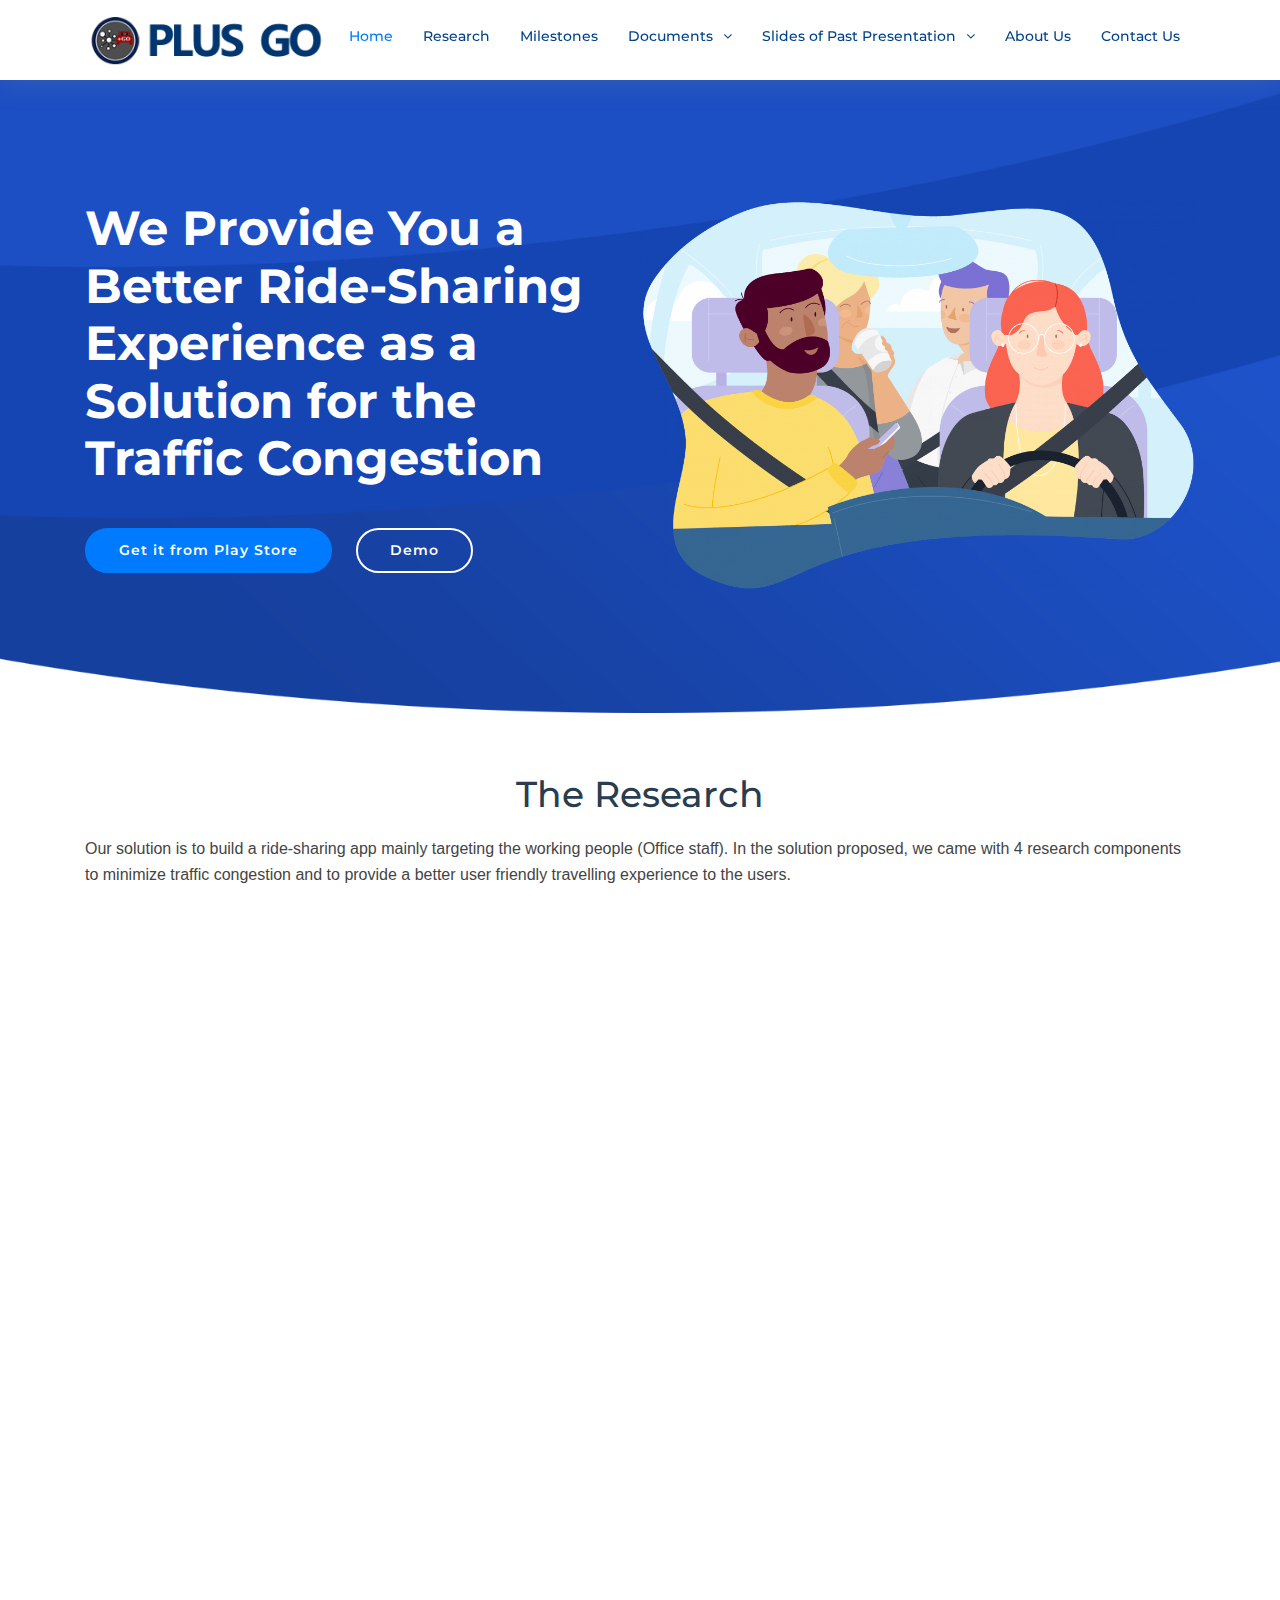
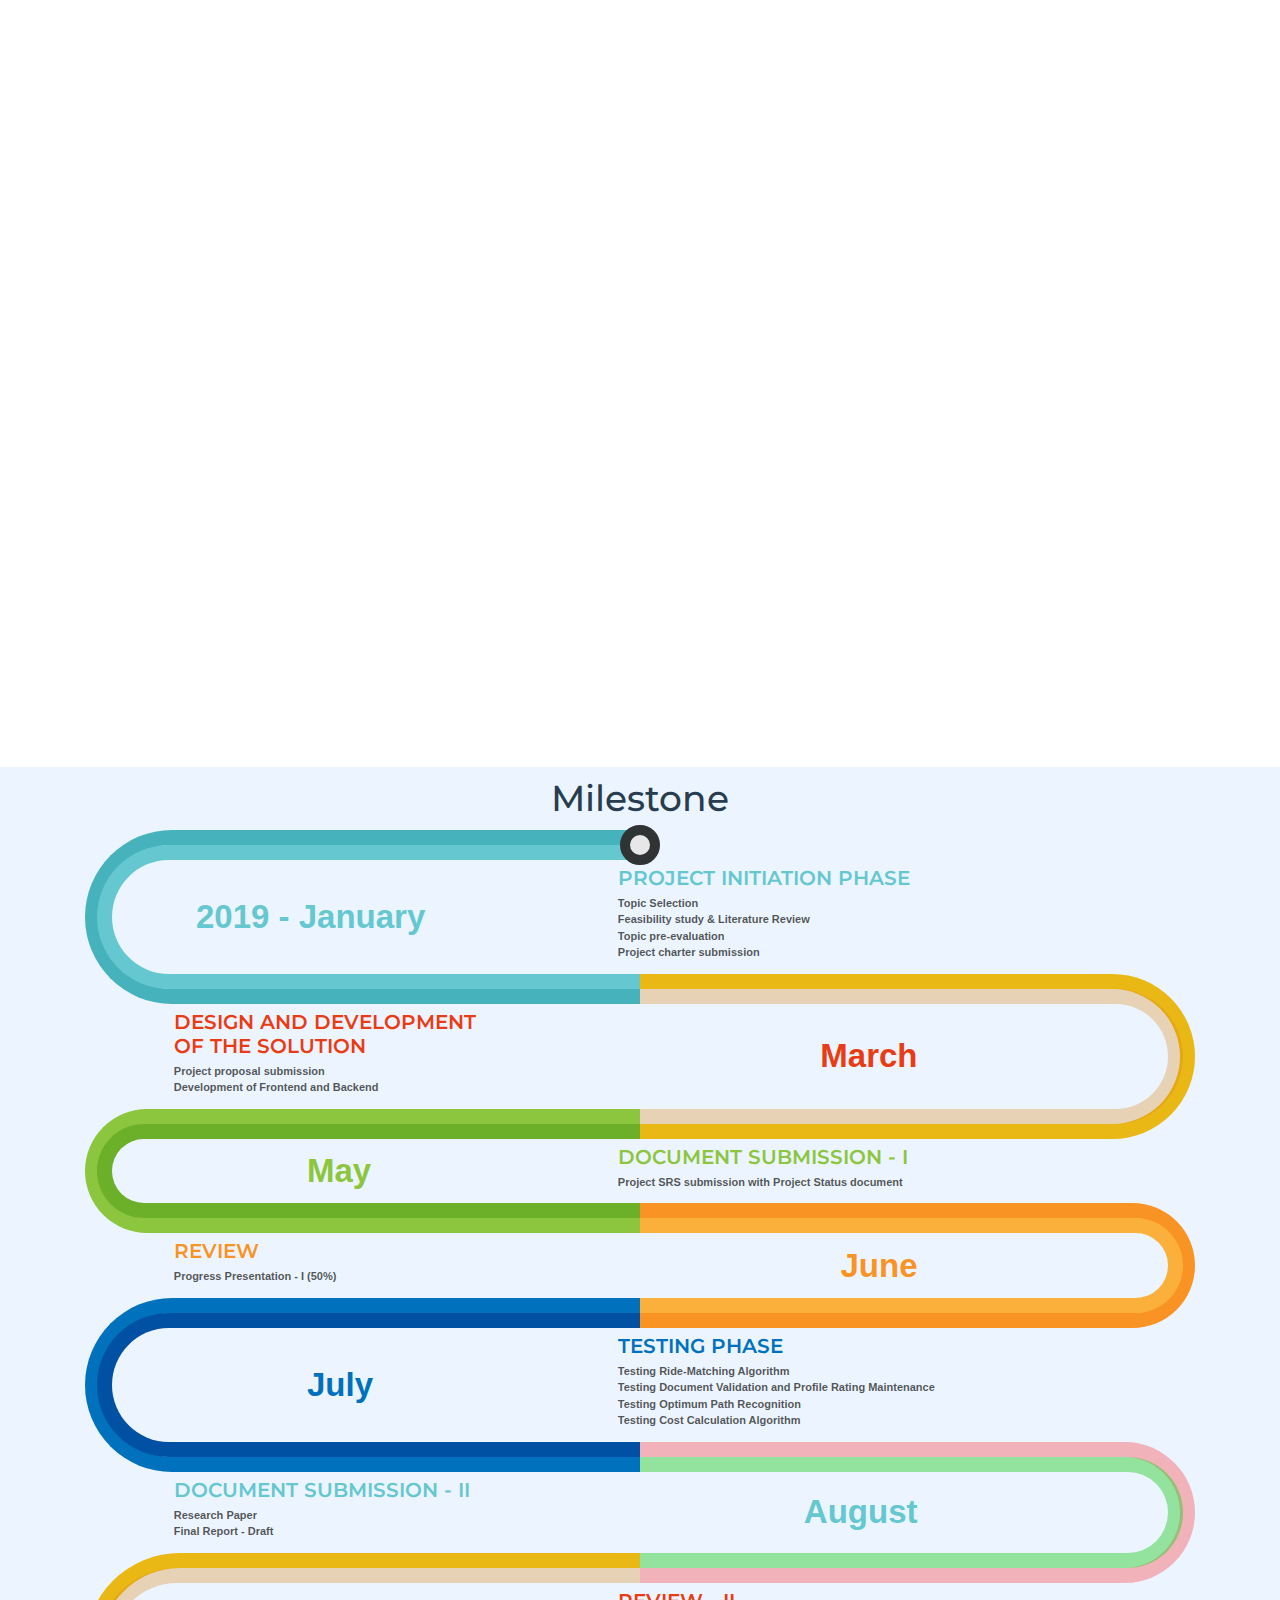
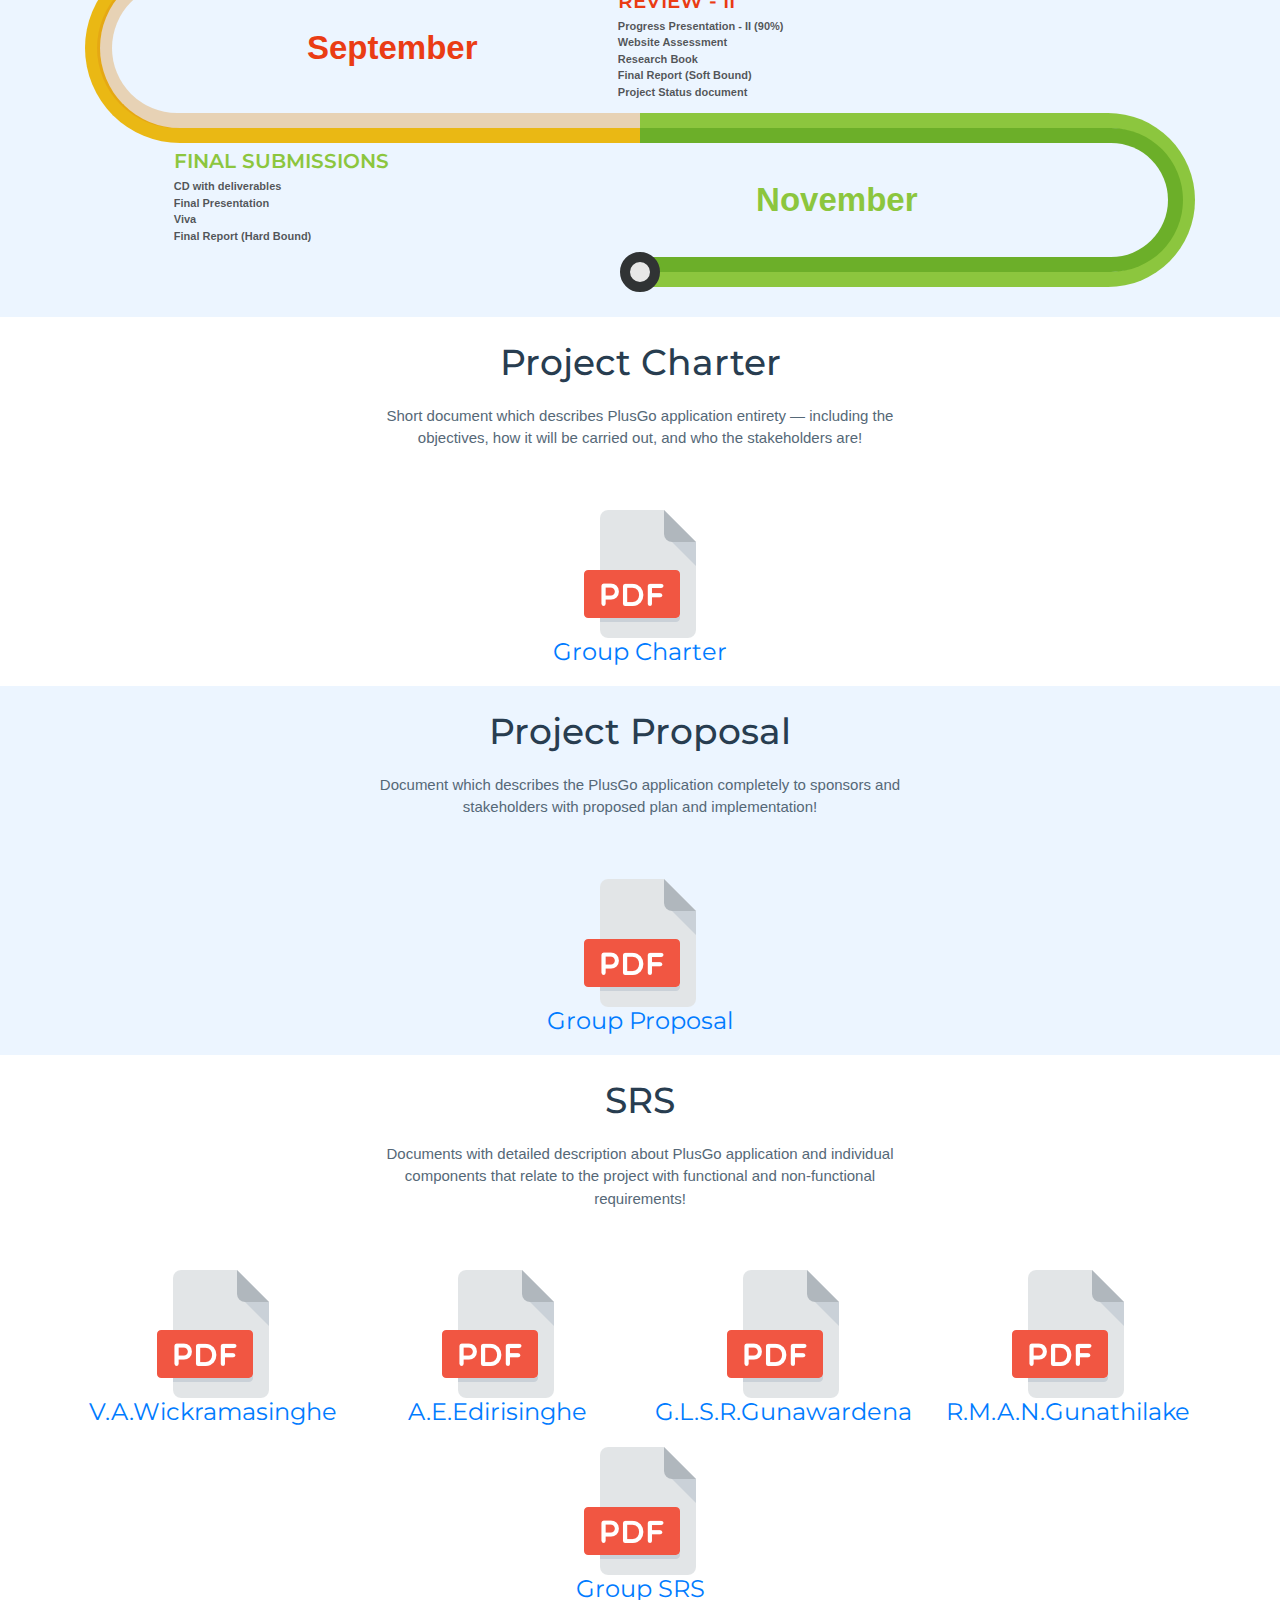
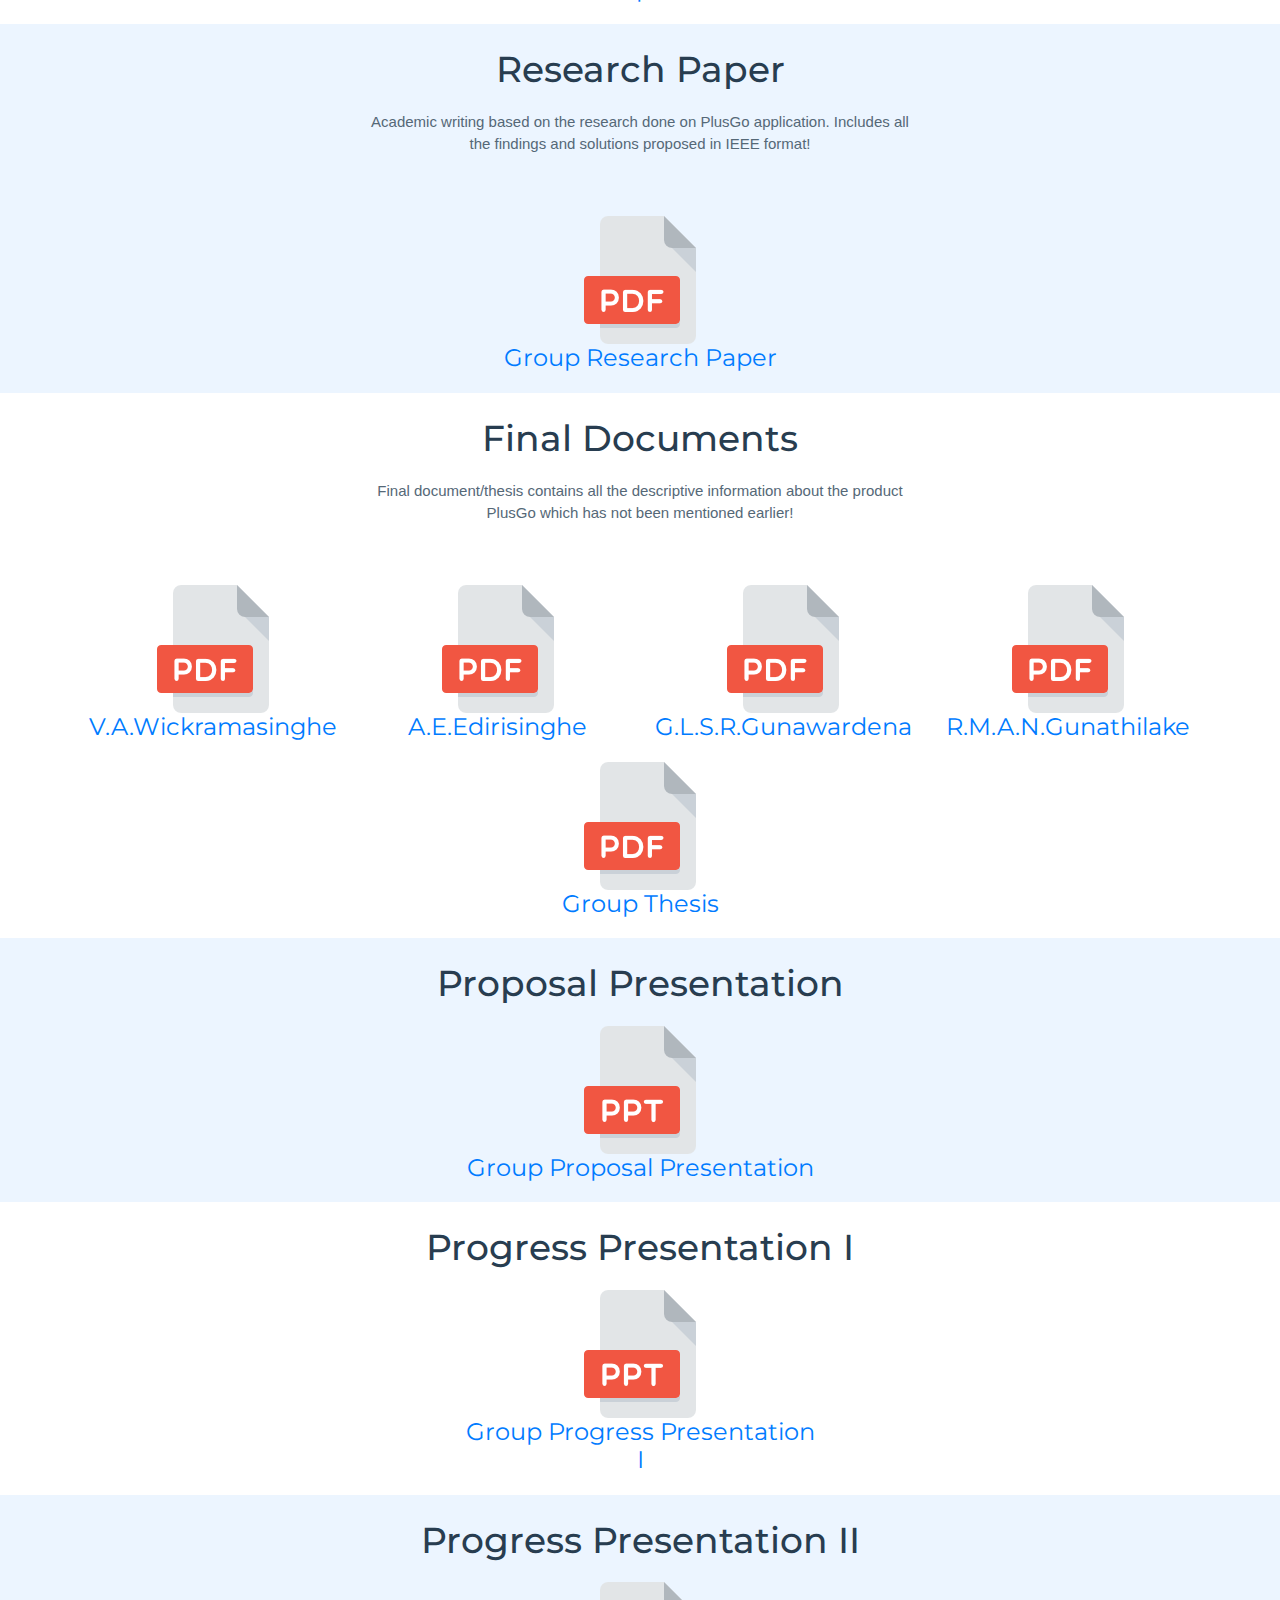
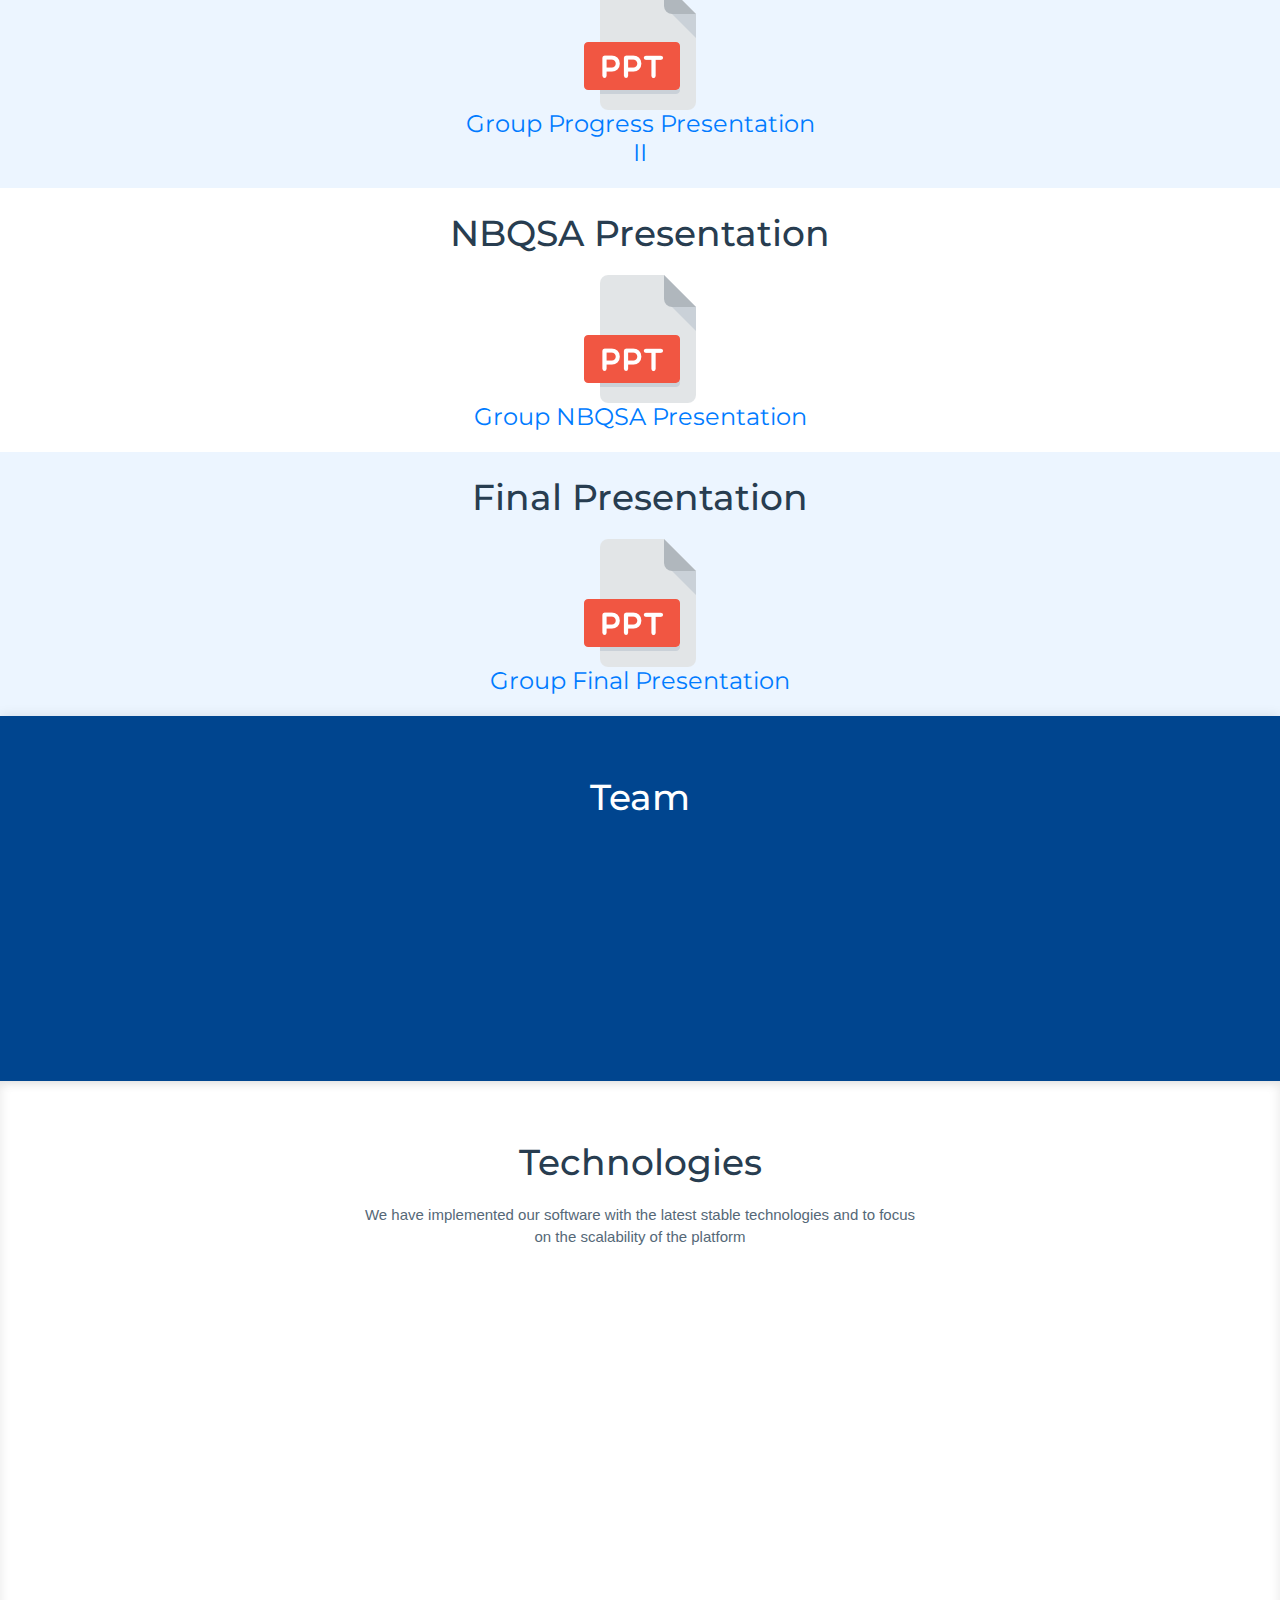
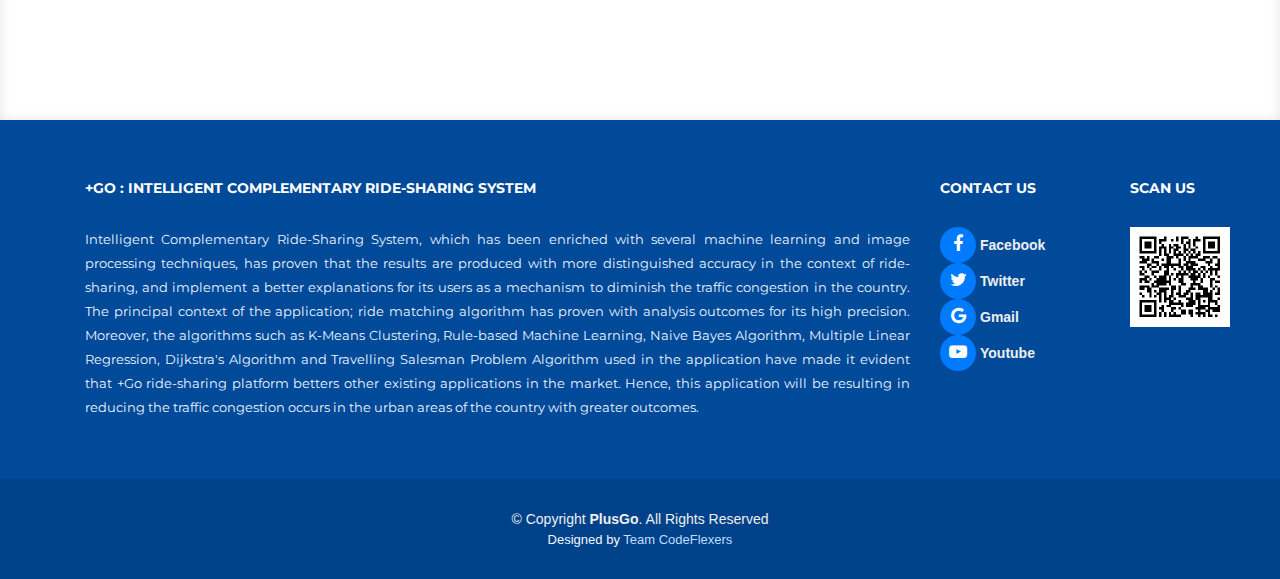
<file: index.html>
<!DOCTYPE html>
<html lang="en">
<head>
    <meta charset="utf-8">
    <title>Plus Go - Intelligent Complementary Ride Sharing System</title>
    <meta content="width=device-width, initial-scale=1.0" name="viewport">
    <meta content="" name="keywords">
    <meta content="" name="description">

    <!-- Favicons -->
    <link href="img/main_logo.png" rel="icon">
    <link href="img/apple-touch-icon.png" rel="apple-touch-icon">

    <!-- Google Fonts -->
    <link href="https://fonts.googleapis.com/css?family=Open+Sans:300,300i,400,400i,700,700i|Montserrat:300,400,500,700" rel="stylesheet">

    <!-- Bootstrap CSS File -->
    <link href="lib/bootstrap/css/bootstrap.min.css" rel="stylesheet">

    <!-- Libraries CSS Files -->
    <link href="lib/font-awesome/css/font-awesome.min.css" rel="stylesheet">
    <link href="lib/animate/animate.min.css" rel="stylesheet">
    <link href="lib/ionicons/css/ionicons.min.css" rel="stylesheet">
    <link href="lib/owlcarousel/assets/owl.carousel.min.css" rel="stylesheet">
    <link href="lib/lightbox/css/lightbox.min.css" rel="stylesheet">

    <!-- Main Stylesheet File -->
    <link href="css/style.css" rel="stylesheet">

    <!-- Timline(Milestone) Stylesheet File -->
    <link href="css/timeline.css" rel="stylesheet">

</head>

<body>

<!--==========================
Header
============================-->
<header id="header" class="fixed-top">
    <div class="container">


      <div class="logo float-left">
        <!-- Uncomment below if you prefer to use an image logo -->
        <!-- <h1 class="text-light"><a href="#header"><span>NewBiz</span></a></h1> -->
        <a href="index.html" class="scrollto"><img src="img/logo-plus-go.png" alt="" class="img-fluid"></a>
      </div>

      <nav class="main-nav float-right d-none d-lg-block">
        <ul>
          <li class="active"><a href="#intro">Home</a></li>
          <li><a href="#theResearch">Research</a></li>
          <li><a href="#milestone">Milestones</a></li>
          <li class="drop-down"><a href="">Documents</a>

              <ul>
                  <li><a href="#charter">Project Charter</a></li>
                  <li><a href="#proposal">Project Proposal</a></li>
                  <li><a href="#srs">SRS</a></li>
                  <li><a href="#researchpap">Research Paper</a></li>
                  <li><a href="#thesis">Final Documents</a></li>
              </ul>

           </li>
                <li class="drop-down"><a href="">Slides of Past Presentation</a>
                    <ul>
                        <li><a href="#proposalpresentation">Proposal Presentation</a></li>
                        <li><a href="#progresspresentation1">Progress Presentation I</a></li>
                        <li><a href="#progresspresentation2">Progress Presentation II</a></li>
                        <li><a href="#nbqsapresentation">NBQSA Presentation</a></li>
                        <li><a href="#finalpresentation">Final Presentation</a></li>
                    </ul>
                </li>
                <li><a href="#team">About Us</a></li>
                <li><a href="#footer">Contact Us</a></li>
            </ul>
        </nav><!-- .main-nav -->

    </div>
</header><!-- #header -->

<!--==========================
  Intro Section
============================-->
<section id="intro" class="clearfix">
    <div class="container">

        <div class="intro-img">
            <img src="img/intro-img.png" alt="" class="img-fluid">
        </div>

        <div class="intro-info">
            <!--        <h2>We provide<br><span>solutions</span><br>for the Traffic Congestion</h2>-->
            <h2>We Provide You a Better Ride-Sharing Experience as a Solution for the Traffic Congestion </h2>
            <div>
                <a href="https://play.google.com/store/apps/details?id=com.codeflexers.plusgo" class="btn-get-started scrollto"  target="_blank">Get it from Play Store</a>
                <a href="https://youtu.be/jDiKFyKWID4" class="btn-services scrollto" target="_blank" >Demo</a>
            </div>
        </div>

    </div>
</section><!-- #intro -->

<main id="main">

    <!--==========================
      The Research
    ============================-->
    <section id="theResearch">

        <div class="container">

            <header class="section-header">
                <h3>The Research</h3>
                 </header>

            <div class="row theResearch-container">

                <div class="col-lg-12 content order-lg-1 order-2">
                    <p>
                        Our solution is to build a ride-sharing app mainly targeting the working people (Office staff). In the solution proposed,
                        we came with 4 research components to minimize traffic congestion and to provide a better user friendly travelling experience to
                        the users.
                    </p>

                    <div class="icon-box wow fadeInUp">
                        <div class="icon"><i class="fa fa-user-circle-o"></i></div>
                        <h4 class="title"><a href="">User Profile Management</a></h4>
                        <p class="description">Introduces a new ride-matching algorithm focussing on the Profession and Preferences of the user.</p>
                    </div>

                    <div class="icon-box wow fadeInUp" data-wow-delay="0.2s">
                        <div class="icon"><i class="fa fa-drivers-license-o"></i></div>
                        <h4 class="title"><a href="">Document Validation & Profile Rating Managment</a></h4>
                        <p class="description">Quick validation of your Driving License and NIC card and Provide customized rating system.</p>
                    </div>

                    <div class="icon-box wow fadeInUp" data-wow-delay="0.3s">
                        <div class="icon"><i class="fa fa-compass"></i></div>
                        <h4 class="title"><a href="">Optimum Path Recognizition</a></h4>
                        <p class="description">Suggest the best possible route with less traffic to your destination.</p>
                    </div>

                    <div class="icon-box wow fadeInUp" data-wow-delay="0.4s">
                        <div class="icon"><i class="fa fa-money"></i></div>
                        <h4 class="title"><a href="">Fare Calculation</a></h4>
                        <p class="description">Calculate the fare of the ride in a more reasonable way.</p>
                    </div>

                    <!--==========================
                     Read More
                    ============================-->
                    <div class="center-button wow fadeInUp" >
                        <a href="info.html" class="btn-read-more scrollto">Read More</a>
                    </div>
                </div>
            </div>

        </div>
    </section><!-- #about -->


     <!--==========================
      Why Us Section
    ============================-->
    <section id="why-us" class="wow fadeIn">
        <div class="container">
          <header class="section-header">
            <h3>Why choose us?</h3>
            <p>We provide the best solution to travel to your working place with less amount of money spent on to the ride!</p>
          </header>

          <div class="row row-eq-height justify-content-center">

            <div class="col-lg-4 mb-4">
              <div class="card wow bounceInUp">
                  <i class="fa fa-envira"></i>
                <div class="card-body">
                  <h5 class="card-title">Reduce Environmental Pollution</h5>
                  <p class="card-text">Less amount of vehicles on the road. Less amount of CO<sub>2</sub> emits</p>
  <!--                <a href="#" class="readmore">Read more </a>-->
                </div>
              </div>
            </div>

            <div class="col-lg-4 mb-4">
              <div class="card wow bounceInUp">
                  <i class="fa fa-handshake-o"></i>
                <div class="card-body">
                  <h5 class="card-title">Build Professional Relationships</h5>
                  <p class="card-text">New Rofessional Relationships with fellow passengers of same or higher calibre</p>
  <!--                <a href="#" class="readmore">Read more </a>-->
                </div>
              </div>
            </div>

            <div class="col-lg-4 mb-4">
              <div class="card wow bounceInUp">
                  <i class="fa fa-user"></i>
                <div class="card-body">
                  <h5 class="card-title">Increase Productivity</h5>
                  <p class="card-text">Lower chance of driving vehicle everyday. So fresh mind in doing your work</p>
  <!--                <a href="#" class="readmore">Read more </a>-->
                </div>
              </div>
            </div>

          </div>


            <div class="row row-eq-height justify-content-center">

              <div class="col-lg-4 mb-4">
                <div class="card wow bounceInUp">
                  <i class="fa fa-bed"></i>
                  <div class="card-body">
                    <h5 class="card-title">Reduce Stress</h5>
                    <p class="card-text">No overhead in driving in everyday. Enjoy the time while travelling as a passenger</p>
  <!--                  <a href="#" class="readmore">Read more </a>-->
                  </div>
                </div>
              </div>

              <div class="col-lg-4 mb-4">
                <div class="card wow bounceInUp">
                  <i class="fa fa-car"></i>
                  <div class="card-body">
                    <h5 class="card-title">A Solution for Traffic Congestion</h5>
                    <p class="card-text">Reduces the number of vehicles on the road. Easy going</p>
  <!--                  <a href="#" class="readmore">Read more </a>-->
                  </div>
                </div>
              </div>

              <div class="col-lg-4 mb-4">
                <div class="card wow bounceInUp">
                  <i class="fa fa-money"></i>
                  <div class="card-body">
                    <h5 class="card-title">Reduce Travelling Cost</h5>
                    <p class="card-text">Less amount of money spent on to the road</p>
  <!--                  <a href="#" class="readmore">Read more </a>-->
                  </div>
                </div>
              </div>

            </div>

          <div class="row counters">

            <div class="col-lg-3 col-6 text-center">
              <span data-toggle="counter-up">25</span>
              <p>Price Reduction(%)</p>
            </div>

            <div class="col-lg-3 col-6 text-center">
              <span data-toggle="counter-up">1,364</span>
              <p>Hours Spent for Development</p>
            </div>

            <div class="col-lg-3 col-6 text-center">
              <span data-toggle="counter-up">162</span>
              <p>Hours Spent for Testing</p>
            </div>

            <div class="col-lg-3 col-6 text-center">
              <span data-toggle="counter-up">4</span>
              <p>Team Members</p>
            </div>



        </div>
        </div>
      </section>



    <!--==========================
      Milestone Section
    ============================-->
    <section id="milestone" class="domain-bg">
        <div class="container">
            <div class="section-header">
                <h3>Milestone</h3>
            </div>

            <div class="row">
                <!--======================
                Timeline Start
                =======================-->
                <div class="col-md-12">
                    <div class="main-timeline">
                        <div class="timeline">
                            <a href="#" class="timeline-content" style="width:80%">
                                <span class="timeline-year">2019 - January</span>
                                <div class="content" style="padding-left: 10%;">
                                    <h3 class="title">Project Initiation Phase</h3>
                                    <p class="description">
                                        Topic Selection <br>
                                        Feasibility study & Literature Review <br>
                                        Topic pre-evaluation <br>
                                        Project charter submission <br>
                                    </p>
                                </div>
                            </a>
                        </div>
                        <div class="timeline">
                            <a href="#" class="timeline-content" style="width:80%">
                                <span class="timeline-year" style="padding-right: 15%">March</span>
                                <div class="content" style="padding-left: 10%">
                                    <h3 class="title">Design and Development of the Solution
                                    </h3>
                                    <p class="description">
                                        Project proposal submission <br>
                                        Development of Frontend and Backend
                                    </p>
                                </div>
                            </a>
                        </div>

                        <div class="timeline">
                            <a href="#" class="timeline-content" style="width:80%">
                                <span class="timeline-year" style="padding-left: 10%">May</span>
                                <div class="content" style="padding-left: 10%">
                                    <h3 class="title">Document Submission - I</h3>
                                    <p class="description">
                                        Project SRS submission with Project Status document
                                    </p>
                                </div>
                            </a>
                        </div>

                        <div class="timeline">
                            <a href="#" class="timeline-content" style="width:80%">
                                <span class="timeline-year" style="padding-right: 15%" >June</span>
                                <div class="content" style="padding-left: 10%">
                                    <h3 class="title">Review</h3>
                                    <p class="description">
                                        Progress Presentation - I (50%)
                                    </p>
                                </div>
                            </a>
                        </div>
                        <div class="timeline">
                            <a href="#" class="timeline-content" style="width:80%">
                                <span class="timeline-year" style="padding-left: 10%">July</span>
                                <div class="content" style="padding-left: 10%">
                                    <h3 class="title">Testing Phase</h3>
                                    <p class="description">
                                        Testing Ride-Matching Algorithm <br>
                                        Testing Document Validation and Profile Rating Maintenance<br>
                                        Testing Optimum Path Recognition<br>
                                        Testing Cost Calculation Algorithm<br>
                                    </p>
                                </div>
                            </a>
                        </div>
                        <div class="timeline">
                            <a href="#" class="timeline-content" style="width:80%">
                                <span class="timeline-year" style="padding-right: 15%" >August</span>
                                <div class="content" style="padding-left: 10%">
                                    <h3 class="title">Document Submission - II </h3>
                                    <p class="description">
                                        Research Paper <br>
                                        Final Report - Draft
                                    </p>
                                </div>
                            </a>
                        </div>
                        <div class="timeline">
                            <a href="#" class="timeline-content" style="width:80%">
                                <span class="timeline-year" style="padding-left: 10%" >September</span>
                                <div class="content" style="padding-left: 10%">
                                    <h3 class="title">Review - II</h3>
                                    <p class="description">
                                        Progress Presentation - II (90%) <br>
                                        Website Assessment <br>
                                        Research Book <br>
                                        Final Report (Soft Bound) <br>
                                        Project Status document
                                    </p>
                                </div>
                            </a>
                        </div>
                        <div class="timeline">
                            <a href="#" class="timeline-content" style="width:80%">
                                <span class="timeline-year" style="padding-right: 15%">November</span>
                                <div class="content" style="padding-left: 10%">
                                    <h3 class="title">Final Submissions</h3>
                                    <p class="description">
                                        CD with deliverables <br>
                                        Final Presentation <br>
                                        Viva<br>
                                        Final Report (Hard Bound)
                                    </p>
                                </div>
                            </a>
                        </div>
                    </div>
                </div>
                <!--======================
                Timeline End
                =======================-->
            </div>
        </div>
    </section><!-- #Milestone -->

    <!--==========================
        Charter Section
      ============================-->

    <section id="charter" class="section-bg">
        <div class="container">
            <br/>
            <header class="section-header">
                <h3>Project Charter</h3>
                <p>Short document which describes PlusGo application entirety — including the objectives, how it will be carried out, and who the stakeholders are!</p>
            </header>

            <div class="text-center white-text">
                <div class="row">
                    <div class="col-sm-4"></div>
                    <div class="col-sm-4">
                        <a href="https://drive.google.com/open?id=1ua7t0rrLI12m89R3b62dZqdOqVY44Ry-" target="_blank">
                            <img class="img-responsive" src="img/doc.png">
                            <h4 class="cap-text green-text">Group Charter</h4>
                        </a>
                    </div>
                    <div class="col-sm-4"></div>
                </div>
            </div>
        </div>
        </div>
    </section><!-- #Charter -->

    <!--==========================
      Proposal Section
    ============================-->

    <section id="proposal" class="domain-bg">
        <div class="container">
            <br/>
            <header class="section-header">
                <h3>Project Proposal</h3>
                <p>Document which describes the PlusGo application completely to sponsors and stakeholders with proposed plan and implementation!</p>
            </header>
            <div class="text-center white-text">
                <div class="row">
                    <div class="col-sm-4"></div>
                    <div class="col-sm-4">
                        <a href="https://drive.google.com/open?id=1gLTbiDpqUZPXjc-dc9RO-3XqtpaZ2ZZV" target="_blank">
                            <img class="img-responsive" src="img/doc.png">
                            <h4 class="cap-text green-text">Group Proposal</h4>
                        </a>
                    </div>
                    <div class="col-sm-4"></div>
                </div>
            </div>
        </div>
        
    </section><!-- #Proposal -->

    <!--==========================
   SRS Section
============================-->
    <section id="srs" class="section-bg">
      <div class="container">
		<br/>
        <header class="section-header">
          <h3>SRS</h3>
          <p>Documents with detailed description about PlusGo application and individual components that relate to the project with functional and non-functional requirements!</p>
        </header>

		<div class="row">

							<div class="col-lg-3 col-md-4 col-sm-2">
			    <a href="https://drive.google.com/open?id=1X9YwNBrUFLSV8yWXjv1DcdIYDuf181Oq" target="_blank">
									<center><img class="img-responsive" src="img/doc.png"></center>
									<center><h4 class="cap-text green-text">V.A.Wickramasinghe</h4></center>
								</a></div>

								<div class="col-lg-3 col-md-4 col-sm-2">
			 <a href="https://drive.google.com/open?id=1f9qE2fdh5TfiAKSM36dLhyHhaaxoL8_r" target="_blank">
									<center><img class="img-responsive" src="img/doc.png"></center>
									<center><h4 class="cap-text green-text">A.E.Edirisinghe</h4>

                                    </center></a></div>
								<div class="col-lg-3 col-md-4 col-sm-2">
			 <a href="https://drive.google.com/open?id=1EasEPg7sJUD7bv42tm3zwwT91WzQ2pEy" target="_blank">
									<center><img class="img-responsive" src="img/doc.png"></center>
									<center><h4 class="cap-text green-text">G.L.S.R.Gunawardena</h4></center>
								</a></div>
								<div class="col-lg-3 col-md-4 col-sm-2">
			  <a href="https://drive.google.com/open?id=13WoPat4QgCtRr92ZCwyPz7j4qHzWKkSv" target="_blank">
								   <center><img class="img-responsive" src="img/doc.png"></center>
								  <center> <h4 class="cap-text green-text">R.M.A.N.Gunathilake</h4></center>
							   </a></div>
			</div>
			<center>
				<div class="row">
								<div class="col">
								 <a href="https://drive.google.com/open?id=1bRiDhUUKfxQvd0Zpweh8BJyQn9WropgQ" target="_blank">
									<img class="img-responsive" src="img/doc.png">
									<h4 class="cap-text green-text">Group SRS</h4>
								</a></div>

		</div>
           </center>
      </div>



    </section><!-- #SRS -->

    <!--==========================
      Research Paper Section
    ============================-->

    <section id="researchpap" class="domain-bg">
        <div class="container">
            <br/>
            <header class="section-header">
                <h3>Research Paper</h3>
                <p>Academic writing based on the research done on PlusGo application. Includes all the findings and solutions proposed in IEEE format!</p>
            </header>

            <div class="text-center white-text">
                <div class="row">
                    <div class="col-sm-4"></div>
                    <div class="col-sm-4">
                        <a href="https://drive.google.com/open?id=1bw_KqyomBcfu4vvD_udKD_Iomwu1i62q" target="_blank">
                            <img class="img-responsive" src="img/doc.png">
                            <h4 class="cap-text green-text">Group Research Paper</h4>
                        </a>
                    </div>
                    <div class="col-sm-4"></div>
                </div>
            </div>
        </div>
       
    </section><!-- #Research Paper -->

    <!--==========================
      Thesis Section
   ============================-->
    <section id="thesis" class="section-bg">
      <div class="container">
		<br/>
        <header class="section-header">
          <h3>Final  Documents</h3>
          <p>Final document/thesis contains all the descriptive information about the product PlusGo which has not been mentioned earlier!</p>
        </header>

		<div class="row">

								<div class="col-lg-3 col-md-3 col-sm-2">
			   <a href="https://drive.google.com/open?id=1-63Fff6VuCpN3A0l-e0i4uTe0-1ZktO8" target="_blank">
									<center><img class="img-responsive" src="img/doc.png"></center>
									<center><h4 class="cap-text green-text">V.A.Wickramasinghe</h4></center>
								</a></div>

			  <div class="col-lg-3 col-md-3 col-sm-2"> <a href="https://drive.google.com/open?id=1fz0cYm707eLN_gtis37PgyXfq1uQYpjI" target="_blank">
									<center><img class="img-responsive" src="img/doc.png"></center>
									<center><h4 class="cap-text green-text">A.E.Edirisinghe</h4></center>
								</a></div>

			  <div class="col-lg-3 col-md-3 col-sm-2">  <a href="https://drive.google.com/open?id=1GG7CaBNkjGb6ztWZPX2UPmuz2P1GDF1W" target="_blank">
									<center><img class="img-responsive" src="img/doc.png"></center>
									<center><h4 class="cap-text green-text">G.L.S.R.Gunawardena</h4></center>
								</a></div>

			  <div class="col-lg-3 col-md-3 col-sm-2"> <a href="https://drive.google.com/open?id=1I2y__D47H9Q2oS4fyifG726kwj2Epgnf" target="_blank">
								   <center><img class="img-responsive" src="img/doc.png"></center>
								  <center> <h4 class="cap-text green-text">R.M.A.N.Gunathilake</h4></center>
							   </a></div>


		</div>
		<center>
		<div class="row">

			<div class="col">
								<a href="https://drive.google.com/open?id=1DDxfTSEcNwGjitBQTRXdKtb0eVecAwij" target="_blank">
							<img class="img-responsive" src="img/doc.png">
								<h4 class="cap-text green-text">Group Thesis</h4></a></div>
		</div>
           </center>
      </div>



    </section><!-- #Thesis -->

    <!--==========================
      Proposal Presentation Section
    ============================-->

    <section id="proposalpresentation" class="domain-bg">
        <div class="container">
            <br/>
            <header class="section-header">
                <h3>Proposal Presentation</h3>
            </header>
            <div class="text-center white-text">
                <div class="row">
                    <div class="col-sm-4"></div>
                    <div class="col-sm-4">
                        <a href="https://drive.google.com/open?id=1jEPFEDbcDqpAz1biJM9jw1bLZoPCuPUo1h21pTtZnU4" target="_blank">
                            <img class="img-responsive" src="img/ppt.png">
                            <h4 class="cap-text green-text">Group Proposal Presentation</h4>
                        </a>
                    </div>
                    <div class="col-sm-4"></div>
                </div>
            </div>
        </div>
       
    </section><!-- #Proposal -->

    <!--==========================
      Progress Presentation 1  Section
    ============================-->

    <section id="progresspresentation1" class="section-bg">
        <div class="container">
            <br/>
            <header class="section-header">
                <h3>Progress Presentation I</h3>
            </header>

            <div class="text-center white-text">
                <div class="row">
                    <div class="col-sm-4"></div>
                    <div class="col-sm-4">
                        <a href="https://drive.google.com/open?id=1pszdWzv8J8kZGRI9QO_DuFyqiEcB063i6kjKXyivnbg" target="_blank">
                            <img class="img-responsive" src="img/ppt.png">
                            <h4 class="cap-text green-text">Group Progress Presentation I</h4>
                        </a>
                    </div>
                    <div class="col-sm-4"></div>
                </div>
            </div>
        
        </div>
    </section><!-- #Progress -->

    <!--==========================
      Progress Presentation 2 Section
    ============================-->

    <section id="progresspresentation2" class="domain-bg">
        <div class="container">
            <br/>
            <header class="section-header">
                <h3>Progress Presentation II</h3>
            </header>
            <div class="text-center white-text">
                <div class="row">
                    <div class="col-sm-4"></div>
                    <div class="col-sm-4">
                        <a href="https://drive.google.com/open?id=1FF00Isk-gnC34G-gFcORE02LP5fmVQiZ2roaOwiZ-BE" target="_blank">
                            <img class="img-responsive" src="img/ppt.png">
                            <h4 class="cap-text green-text">Group Progress Presentation II</h4>
                        </a>
                    </div>
                    <div class="col-sm-4"></div>
                </div>
            </div>
        </div>
       
    </section><!-- #Progress 2-->

    <!--==========================
      NBQSA Presentation Section
    ============================-->

    <section id="nbqsapresentation" class="section-bg">
        <div class="container">
            <br/>
            <header class="section-header">
                <h3>NBQSA Presentation</h3>
            </header>

            <div class="text-center white-text">
                <div class="row">
                    <div class="col-sm-4"></div>
                    <div class="col-sm-4">
                        <a href="https://drive.google.com/open?id=1rpw5L-eb_cB8_NzhiEipHxLNx26NnVe7GhrFS54qflY" target="_blank">
                            <img class="img-responsive" src="img/ppt.png">
                            <h4 class="cap-text green-text">Group NBQSA Presentation</h4>
                        </a>
                    </div>
                    <div class="col-sm-4"></div>
                </div>
            </div>
        </div>
        
    </section><!-- #NBQSA-->

    <!--==========================
      Final Presentation Section
    ============================-->

    <section id="finalpresentation" class="domain-bg">
        <div class="container">
            <br/>
            <header class="section-header">
                <h3>Final Presentation</h3>
            </header>
            <div class="text-center white-text">
                <div class="row">
                    <div class="col-sm-4"></div>
                    <div class="col-sm-4">
                        <a href="#" target="_blank">
                            <img class="img-responsive" src="img/ppt.png">
                            <h4 class="cap-text green-text">Group Final Presentation</h4>
                        </a>
                    </div>
                    <div class="col-sm-4"></div>
                </div>
            </div>
        </div>
        
    </section><!-- #NBQSA-->
    <!--==========================
      Team Section
    ============================-->
    <section id="team" style="background-color:#00458f">
        <div class="container" >
            <div class="section-header">
                <h3 style="color:#fff">Team</h3>
            </div>
            <div class="row">
                <div class="col-lg-1"></div>
                <div class="col-lg-2 col-md-6 wow fadeInUp">
                    <div class="member">
                        <img src="img/janaka.jpeg" class="img-fluid" alt="">
                        <div class="member-info">
                            <div class="member-info-content">
                                <h4>Janaka <br>  Wijekoon</h4>
                                <span>Supervisor</span>
                                <div class="social">
                                    <a href="https://lk.linkedin.com/in/janakawijekoon" target="_blank"><i class="fa fa-linkedin"></i></a>
                                </div>
                            </div>
                        </div>
                    </div>
                </div>

                <div class="col-lg-2 col-md-6 wow fadeInUp" data-wow-delay="0.1s">
                    <div class="member">
                        <img src="img/viraj.jpg" class="img-fluid" alt="">
                        <div class="member-info">
                            <div class="member-info-content">
                                <h4>Viraj <br> Wickramasinghe</h4>

                                <div class="social">
                                    <a href="https://www.linkedin.com/in/viraj-wickramasinghe-649a0410b/" target="_blank"><i class="fa fa-linkedin"></i></a>
                                </div>
                            </div>
                        </div>
                    </div>
                </div>

                <div class="col-lg-2 col-md-6 wow fadeInUp" data-wow-delay="0.2s">
                    <div class="member">
                        <img src="img/ashane.jpg" class="img-fluid" alt="">
                        <div class="member-info">
                            <div class="member-info-content">
                                <h4>Ashane <br> Edirisinghe</h4>
                                <div class="social">
                                    <a href="https://www.linkedin.com/in/ashane-edirisinghe"  target="_blank"><i class="fa fa-linkedin"></i></a>
                                </div>
                            </div>
                        </div>
                    </div>
                </div>

                <div class="col-lg-2 col-md-6 wow fadeInUp" data-wow-delay="0.3s">
                    <div class="member">
                        <img src="img/Surath.jpg" class="img-fluid" alt="">
                        <div class="member-info">
                            <div class="member-info-content">
                                <h4>Surath <br> Gunawardena</h4>
                                <div class="social">
                                    <a href="https://www.linkedin.com/in/surathruwan/" target="_blank"><i class="fa fa-linkedin"></i></a>
                                </div>
                            </div>
                        </div>
                    </div>
                </div>

                <div class="col-lg-2 col-md-6 wow fadeInUp" data-wow-delay="0.3s">
                    <div class="member">
                        <img src="img/athrie.jpg" class="img-fluid" alt="">
                        <div class="member-info">
                            <div class="member-info-content">
                                <h4>Athrie <br> Gunathilake</h4>
                                <div class="social">
                                    <a href="https://www.linkedin.com/in/athrie-nathasha-81b877123/" target="_blank"><i class="fa fa-linkedin"></i></a>
                                </div>
                            </div>
                        </div>
                    </div>
                </div>
                <div class="col-lg-1"></div>
            </div>

        </div>
    </section><!-- #team -->

    <!--==========================
     Technologies Section
    ============================-->
    <section id="clients" class="section-bg">

        <div class="container">

            <div class="section-header">
                <h3>Technologies</h3>
                <p>We have implemented our software with the latest stable technologies and to focus on the scalability of the platform</p>
            </div>

            <div class="row no-gutters clients-wrap clearfix wow fadeInUp">
                <div class="col-lg-3 col-md-4 col-xs-4">
                    <div class="client-logo">
                        <img src="img/clients/android-logo.jpg" class="img-fluid" alt="">
                    </div>
                </div>

                <div class="col-lg-3 col-md-4 col-xs-4">
                    <div class="client-logo">
                        <img src="img/clients/tech-2.png" class="img-fluid" alt="">
                    </div>
                </div>

                <div class="col-lg-3 col-md-4 col-xs-4">
                    <div class="client-logo">
                        <img src="img/clients/tech-3.png" class="img-fluid" alt="">
                    </div>
                </div>

                <div class="col-lg-3 col-md-4 col-xs-4">
                    <div class="client-logo">
                        <img src="img/clients/python.png" class="img-fluid" alt="">
                    </div>
                </div>

                <div class="col-lg-3 col-md-4 col-xs-4">
                    <div class="client-logo">
                        <img src="img/clients/tech-5.png" class="img-fluid" alt="">
                    </div>
                </div>

                <div class="col-lg-3 col-md-4 col-xs-4">
                    <div class="client-logo">
                        <img src="img/clients/tech-6.png" class="img-fluid" alt="">
                    </div>
                </div>

                <div class="col-lg-3 col-md-4 col-xs-4">
                    <div class="client-logo">
                        <img src="img/clients/tech-7.png" class="img-fluid" alt="">
                    </div>
                </div>

                <div class="col-lg-3 col-md-4 col-xs-4">
                    <div class="client-logo">
                        <img src="img/clients/playstore.jpg" class="img-fluid" alt="">
                    </div>
                </div>
            </div>
        </div>
    </section>

    <!--==========================
      Footer
    ============================-->
    <footer id="footer">
        <div class="footer-top">
            <div class="container">
                <div class="row">

                    <div class="col-lg-9 col-md-6 footer-info">

                        <h4>+Go : Intelligent Complementary Ride-Sharing System</h4>
                        <p align="justify">Intelligent Complementary Ride-Sharing System, which
                            has been enriched with several machine learning and image
                            processing techniques, has proven that the results are
                            produced with more distinguished accuracy in the context of
                            ride-sharing, and implement a better explanations for its
                            users as a mechanism to diminish the traffic congestion in
                            the country. The principal context of the application; ride
                            matching algorithm has proven with analysis outcomes for
                            its high precision. Moreover, the algorithms such as
                            K-Means Clustering, Rule-based Machine Learning, Naive
                            Bayes Algorithm, Multiple Linear Regression, Dijkstra's
                            Algorithm and Travelling Salesman Problem Algorithm
                            used in the application have made it evident that +Go
                            ride-sharing platform betters other existing applications in
                            the market. Hence, this application will be resulting in
                            reducing the traffic congestion occurs in the urban areas of
                            the country with greater outcomes.
                        </p>
                    </div>


                    <div class="col-lg-2 col-md-6 footer-contact">
                        <h4>Contact Us</h4>
                        <p>
                            <strong class="social-links"><a href="https://www.facebook.com/PlusGoMobileApp" class="facebook" target="_blank"><i class="fa fa-facebook"></i></a>Facebook</strong><br>
                            <strong class="social-links"><a href="https://twitter.com/PlusGoMobileApp" class="twitter" target="_blank"><i class="fa fa-twitter"  target="_blank"></i></a>Twitter</strong><br>
                            <strong class="social-links"><a href="mailto:plusgomobileapp@gmail.com" class="google"  target="_blank"><i class="fa fa-google"></i></a>Gmail</strong><br>
                            <strong class="social-links"><a href="https://www.youtube.com/channel/UCtGct70uzd3tmWvmIs5LWMA" class="youtube" target="_blank"><i class="fa fa-youtube-play"  target="_blank"></i></a>Youtube</strong><br>
                        </p>
						
                    </div>
					
					<div class="col-lg-1 col-md-6 footer-contact">
					<h4>Scan Us</h4>
						 <img src="img/QRCode.png" alt="QR" width="100" height="100">
                    </div>
                </div>
            </div>
        </div>

        <div class="container">
            <div class="copyright">
                &copy; Copyright <strong>PlusGo</strong>. All Rights Reserved
            </div>
            <div class="credits">
                Designed by <a href="index.html#team">Team CodeFlexers</a>
            </div>
        </div>
    </footer><!-- #footer -->

    <a href="#" class="back-to-top"><i class="fa fa-chevron-up"></i></a>

    <!-- JavaScript Libraries -->
    <script src="lib/jquery/jquery.min.js"></script>
    <script src="lib/jquery/jquery-migrate.min.js"></script>
    <script src="lib/bootstrap/js/bootstrap.bundle.min.js"></script>
    <script src="lib/easing/easing.min.js"></script>
    <script src="lib/mobile-nav/mobile-nav.js"></script>
    <script src="lib/wow/wow.min.js"></script>
    <script src="lib/waypoints/waypoints.min.js"></script>
    <script src="lib/counterup/counterup.min.js"></script>
    <script src="lib/owlcarousel/owl.carousel.min.js"></script>
    <script src="lib/isotope/isotope.pkgd.min.js"></script>
    <script src="lib/lightbox/js/lightbox.min.js"></script>
    <!-- Contact Form JavaScript File -->
    <script src="contactform/contactform.js"></script>

    <!-- Template Main Javascript File -->
    <script src="js/main.js"></script>
</main>
</body>
</html>
</file>
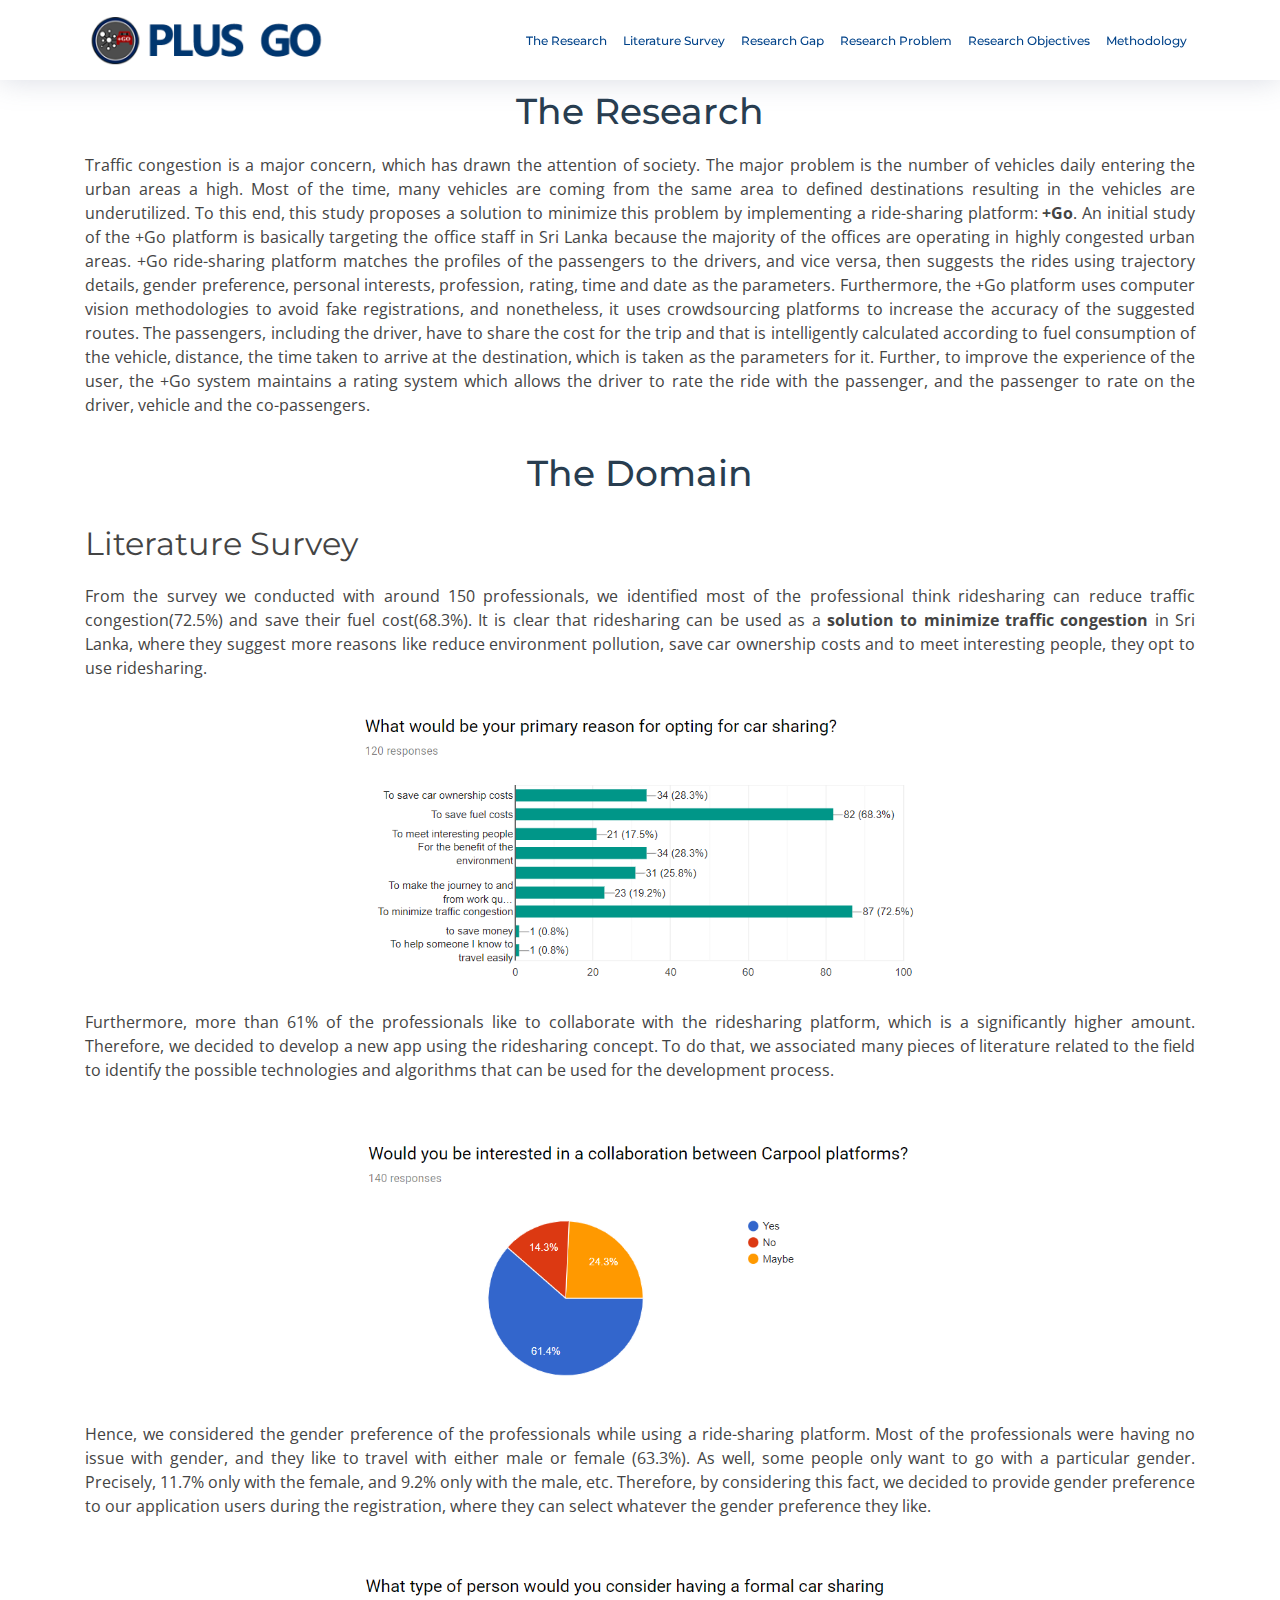
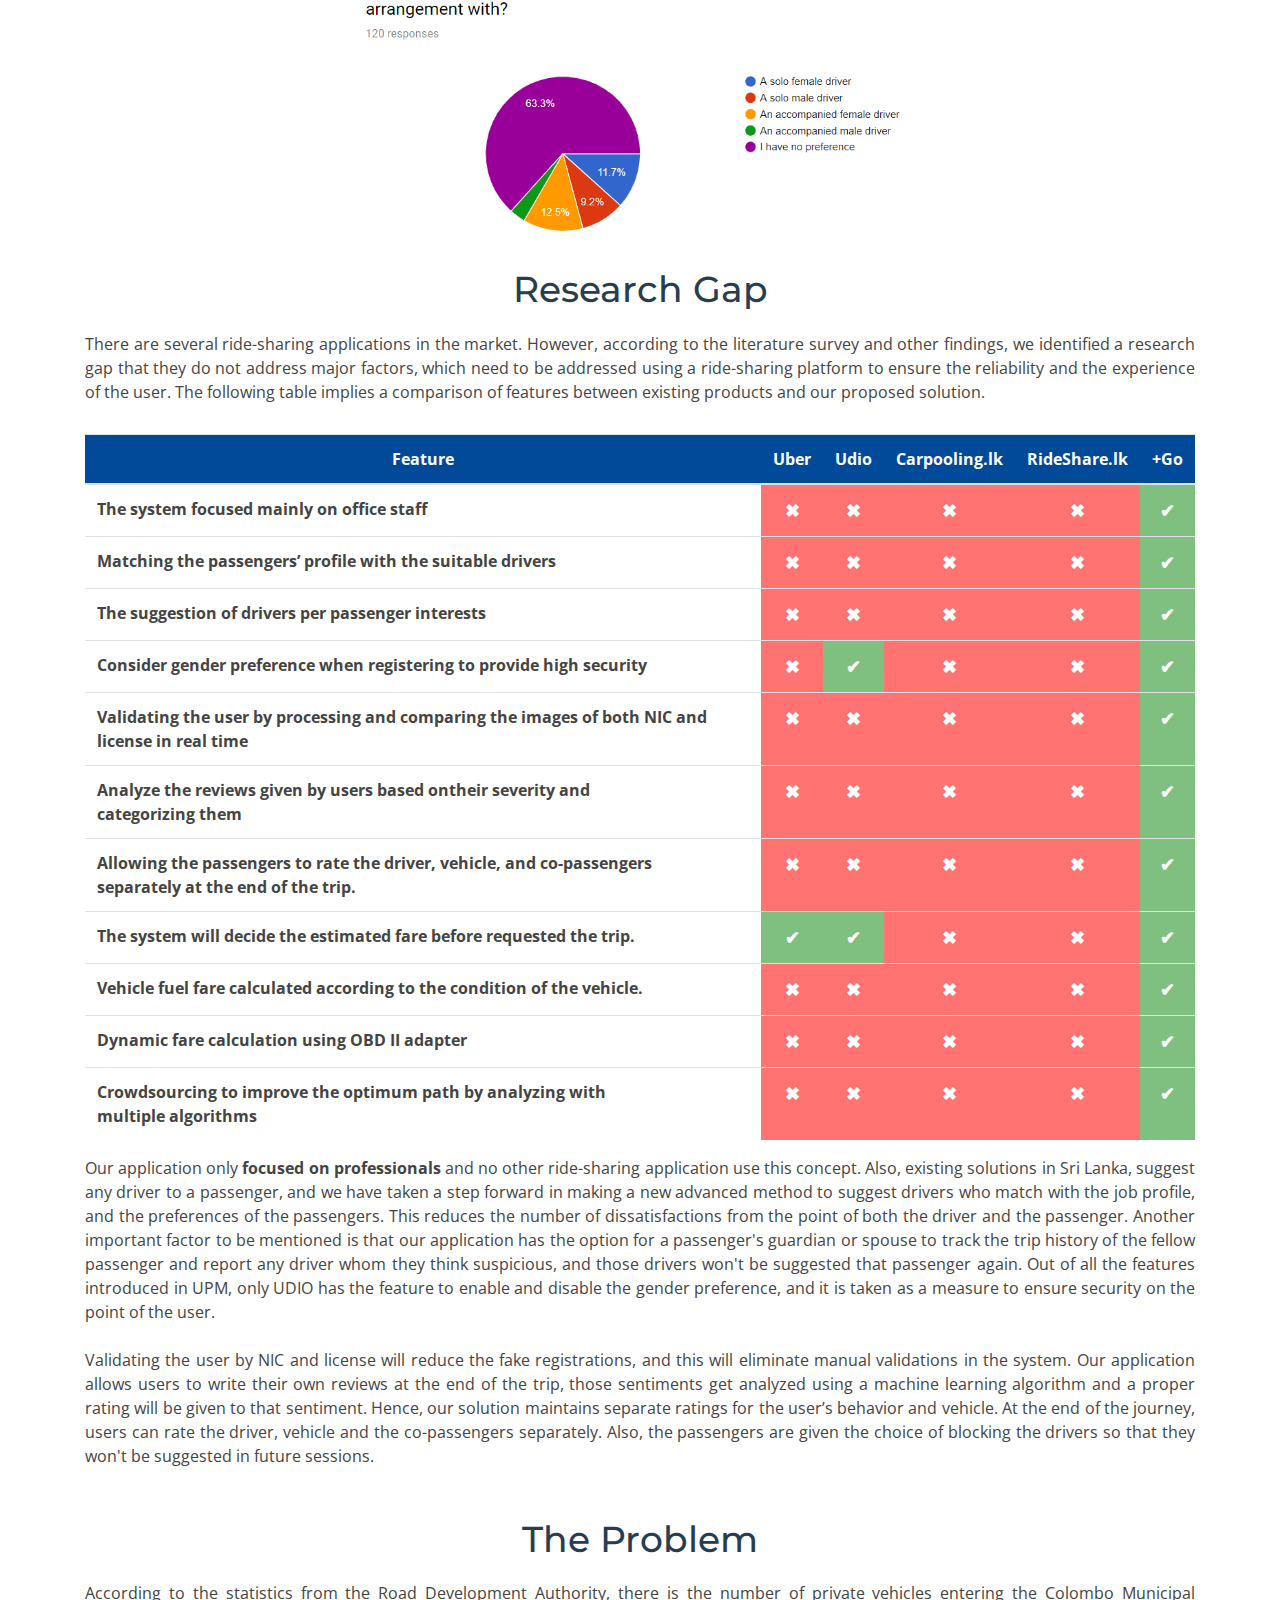
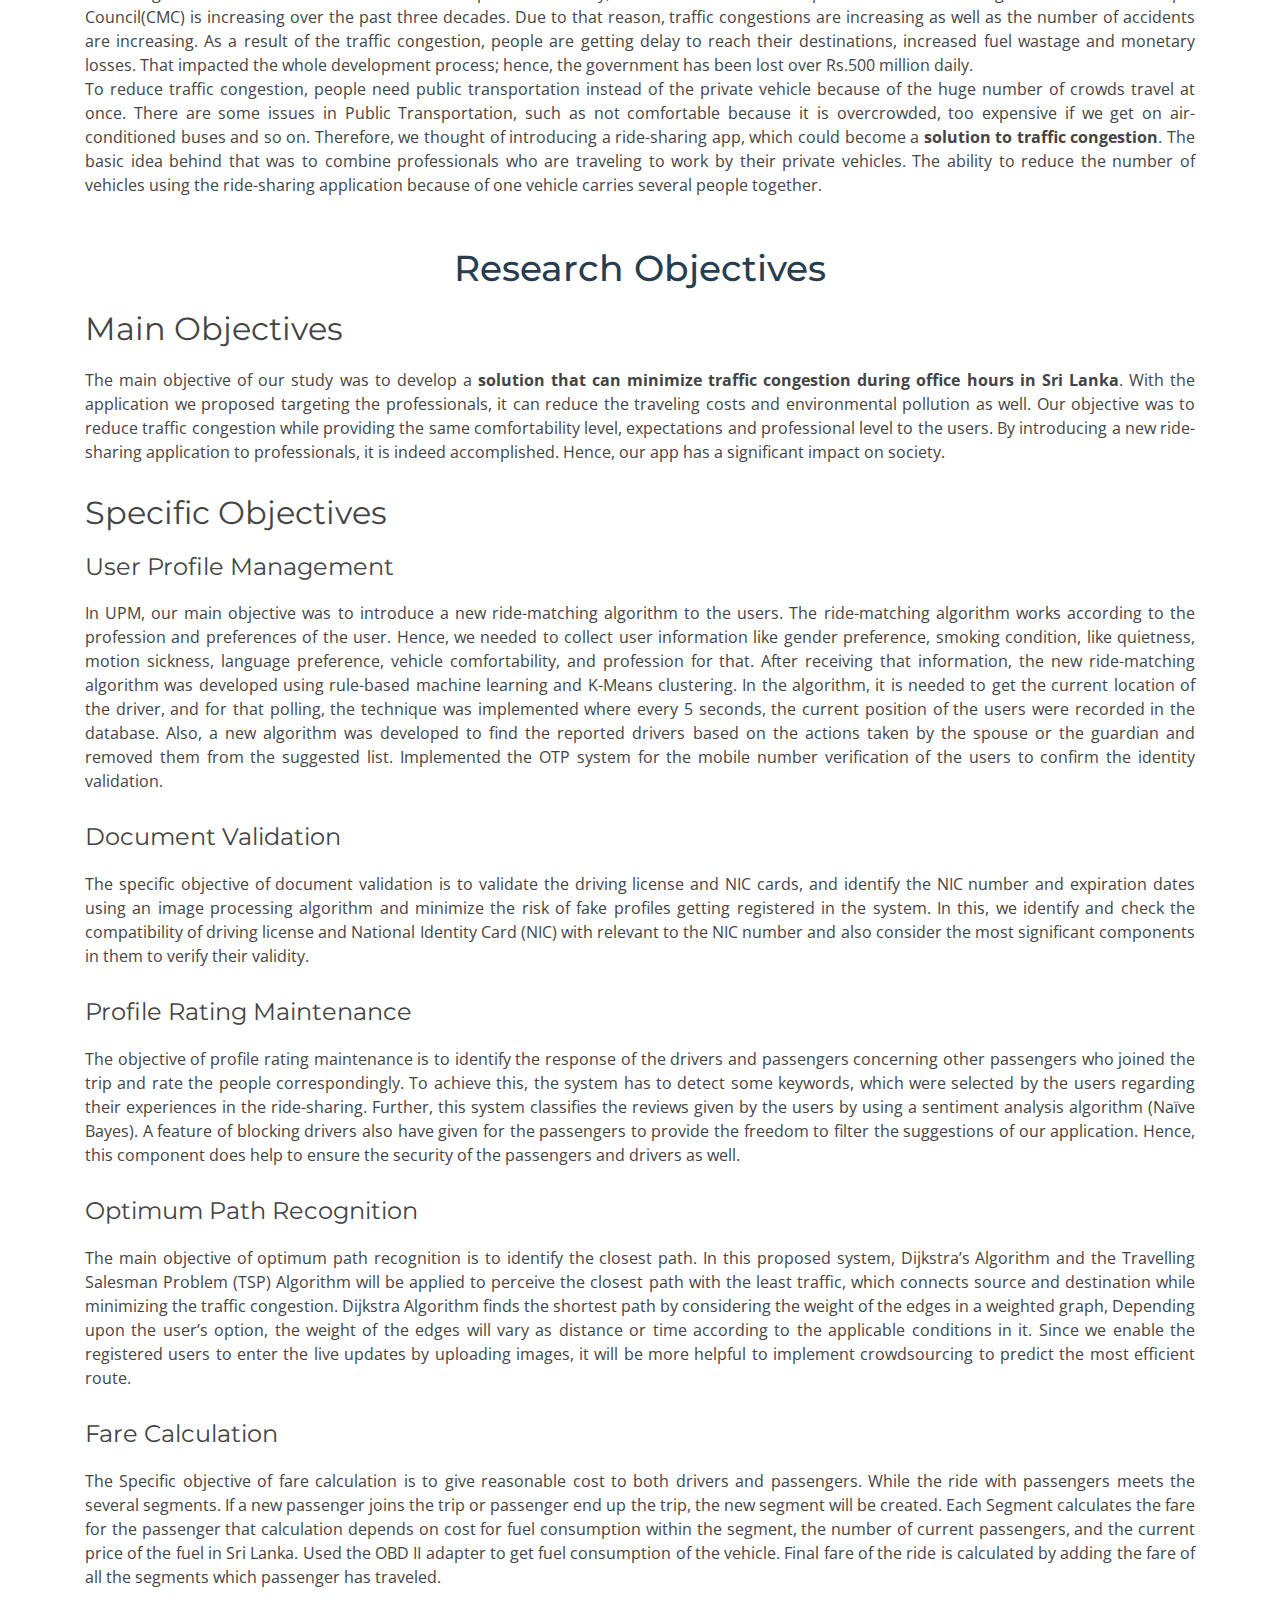
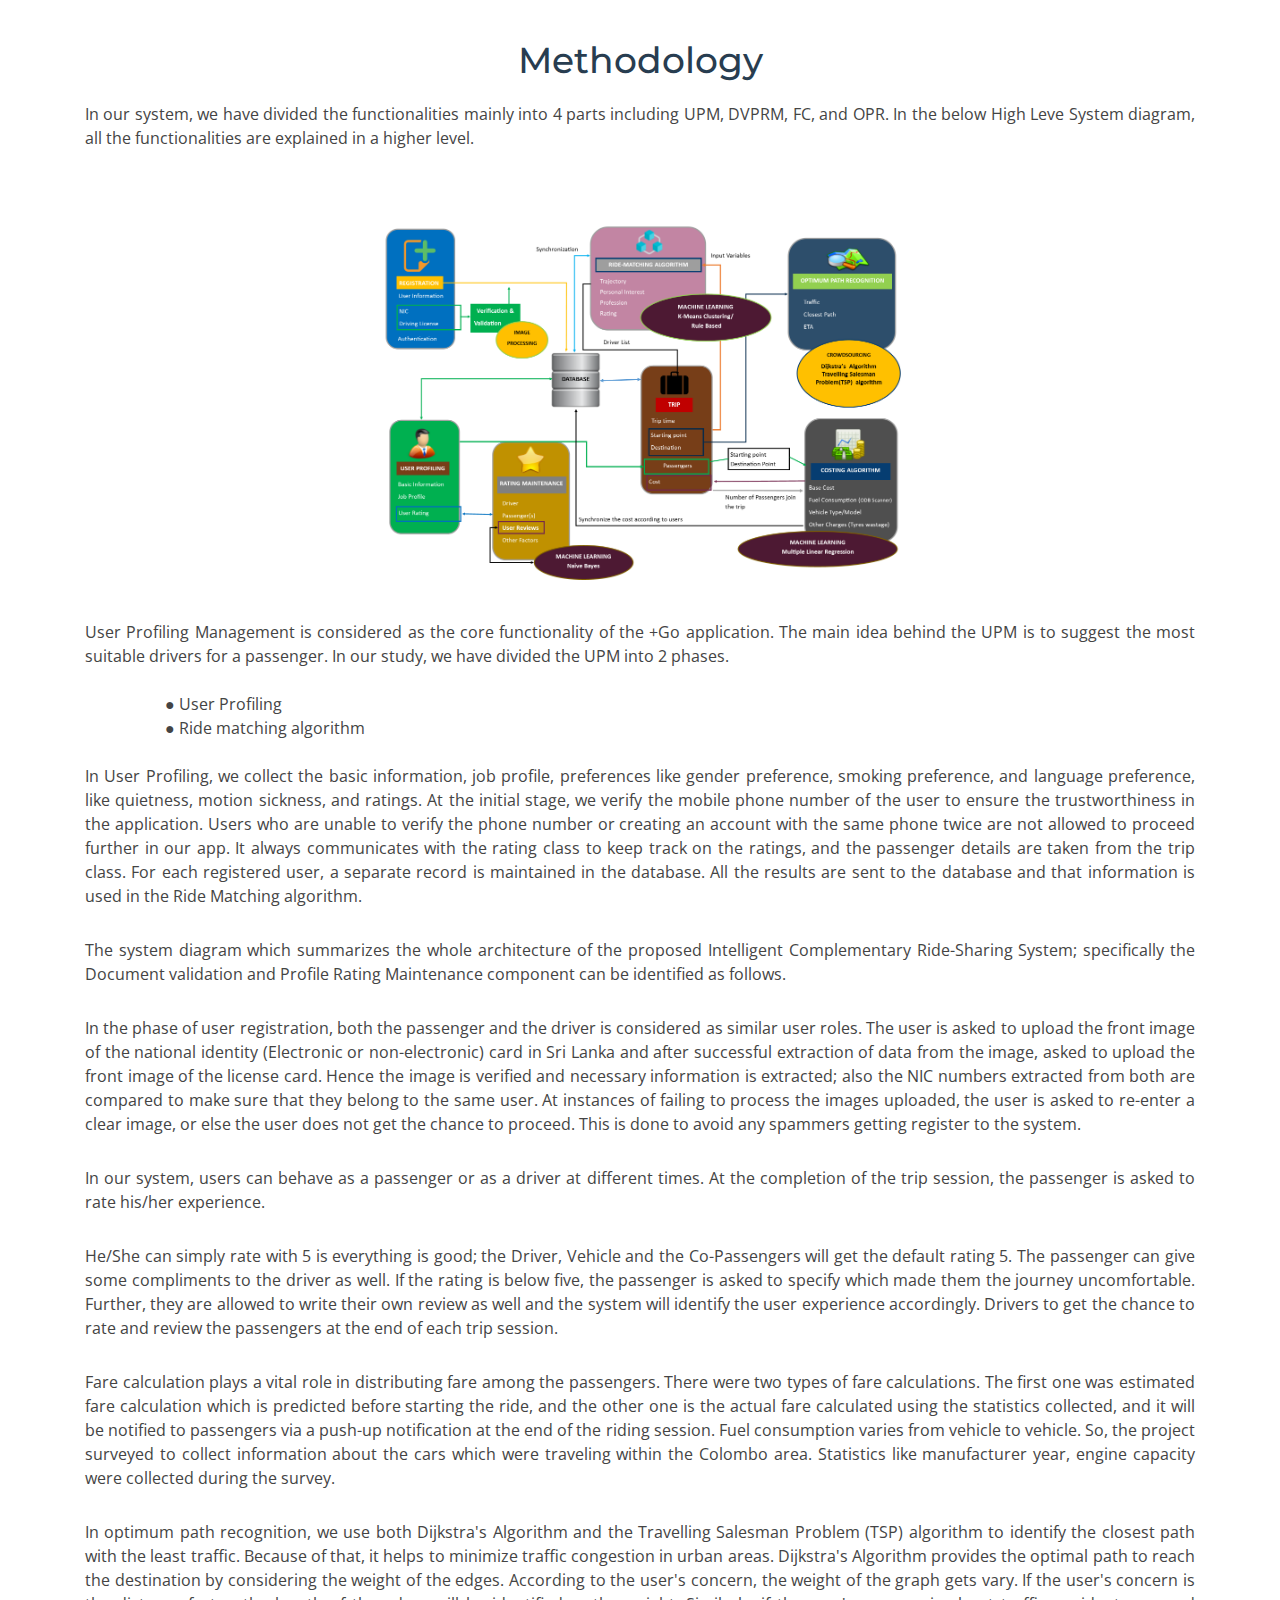
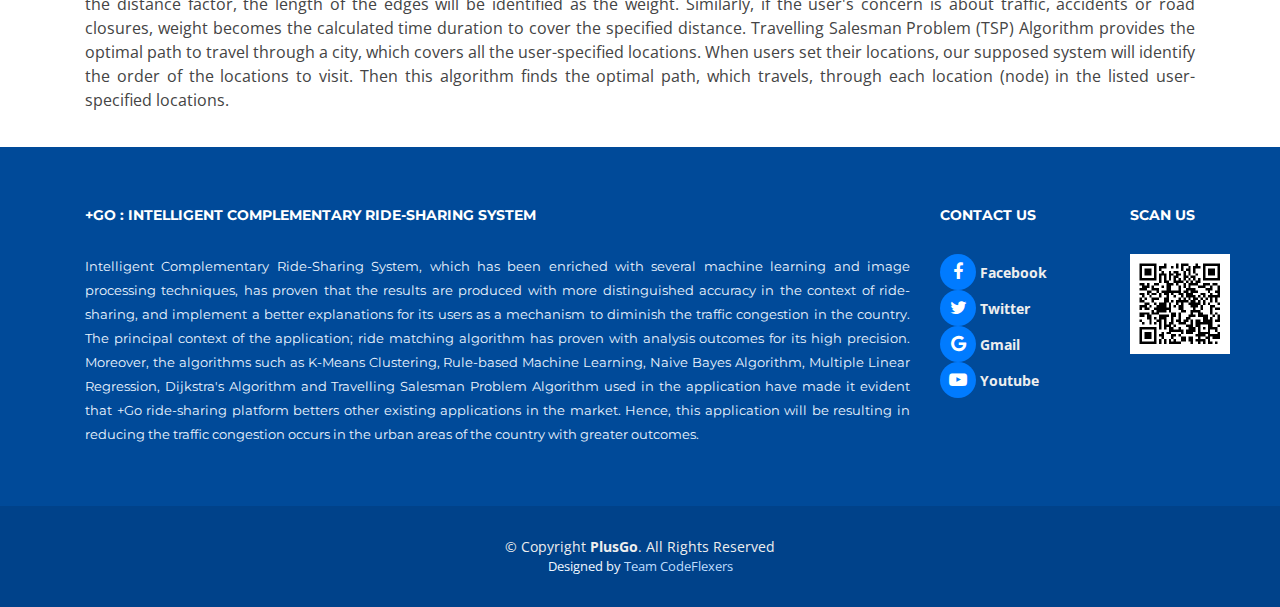
<file: info.html>
<!DOCTYPE html>
<html lang="en">
<head>
  <meta charset="utf-8">
  <title>Plus Go - Intelligent Complementary Ride Sharing System</title>
  <meta content="width=device-width, initial-scale=1.0" name="viewport">
  <meta content="" name="keywords">
  <meta content="" name="description">

<!-- Favicons -->
<link href="img/main_logo.png" rel="icon">
<link href="img/apple-touch-icon.png" rel="apple-touch-icon">

  <!-- Google Fonts -->
  <link href="https://fonts.googleapis.com/css?family=Open+Sans:300,300i,400,400i,700,700i|Montserrat:300,400,500,700" rel="stylesheet">

  <!-- Bootstrap CSS File -->
  <link href="lib/bootstrap/css/bootstrap.min.css" rel="stylesheet">

  <!-- Libraries CSS Files -->
  <link href="lib/font-awesome/css/font-awesome.min.css" rel="stylesheet">
  <link href="lib/animate/animate.min.css" rel="stylesheet">
  <link href="lib/ionicons/css/ionicons.min.css" rel="stylesheet">
  <link href="lib/owlcarousel/assets/owl.carousel.min.css" rel="stylesheet">
  <link href="lib/lightbox/css/lightbox.min.css" rel="stylesheet">

  <!-- Main Stylesheet File -->
  <link href="css/style.css" rel="stylesheet">

  <style>
  .main-nav a{
    padding: 16px 8px;
    font-size: 12px;
  }

  .center {
  display: block;
  margin-left: auto;
  margin-right: auto;
  width: 50%;
}

.greenTick{
    color: #fff;
    background-color:#00800080; 
    font-size: 18px;
    font-weight: bold;
    text-align: center;
    padding: 2px;
}

.redCross{
    color: #fff;
    background-color:#ff00008c; 
    font-size: 18px;
    font-weight: bold;
    text-align: center;
    padding: 2px;
}
  </style>

  <!-- =======================================================
    Theme Name: NewBiz
    Theme URL: https://bootstrapmade.com/newbiz-bootstrap-business-template/
    Author: BootstrapMade.com
    License: https://bootstrapmade.com/license/
  ======================================================= -->
</head>

<body>

  <!--==========================
  Header
  ============================-->
  <header id="header" class="fixed-top">
    <div class="container">

      <div class="logo float-left">
        <!-- Uncomment below if you prefer to use an image logo -->
        <!-- <h1 class="text-light"><a href="#header"><span>NewBiz</span></a></h1> -->
        <a href="index.html" class="scrollto"><img src="img/logo-plus-go.png" alt="" class="img-fluid"></a>
      </div>

      <nav class="main-nav float-right d-none d-lg-block">
        <ul>
          <!-- <li class="active"><a href="index.html">Home</a></li> -->
          <li><a href="#research">The Research</a></li>
          <li><a href="#lit-survey">Literature Survey</a></li>
          <li><a href="#research-gap">Research Gap</a></li>
          <li><a href="#problem">Research Problem</a></li>
          <li><a href="#objective">Research Objectives</a></li>
          <li><a href="#methodology">Methodology </a></li>
        </ul>
      </nav><!-- .main-nav -->
      
    </div>
  </header><!-- #header -->


  <main id="main">
      <!--==========================
      Research Section
    ============================-->
    <section id="research" class="section-bg" style="padding-top:80px;margin:10px 0 5px 0">
        <div class="container">
  
          <header class="section-header">
            <h3>The Research</h3>
          </header>
  
          <div class="row theResearch-container">

            <div class="col-lg-12 content order-lg-1 order-2">
              <p align="justify">
                Traffic congestion is a major concern, which has drawn the attention of society. The major problem is the number 
                of vehicles daily entering the urban areas a high. Most of the time, many vehicles are coming from the same area 
                to defined destinations resulting in the vehicles are underutilized. To this end, this study proposes a solution 
                to minimize this problem by implementing a ride-sharing platform: <b>+Go</b>. An initial study of the +Go platform is 
                basically targeting the office staff in Sri Lanka because the majority of the offices are operating in highly 
                congested urban areas. +Go ride-sharing platform matches the profiles of the passengers to the
                drivers, and vice versa, then suggests the rides using trajectory details, gender preference, personal interests, 
                profession, rating, time and date as the parameters. Furthermore, the +Go
                platform uses computer vision methodologies to avoid fake registrations, and nonetheless, it uses crowdsourcing 
                platforms to increase the accuracy of the suggested routes. The passengers, including the driver, have to share 
                the cost for the trip and that is intelligently calculated according to fuel consumption of the vehicle, distance, 
                the time taken to arrive at the destination, which is taken as the parameters for it. Further, to improve the 
                experience of the user, the +Go system maintains a rating system which allows the driver to rate the ride with 
                the passenger, and the passenger to rate on the driver, vehicle and the co-passengers.
                
              </p>
            </div>
          </div>
        </div>
      </section><!-- #Research -->

    <!--==========================
      Literature Survey Section
    ============================-->

    <header class="section-header">
        <h3>The Domain</h3>
      </header>
    <section id="lit-survey" class="section-bg" style="padding-top:10px;margin:10px 0 5px 0">
        <div class="container">
  
          <header class="section-header">
            <h2>Literature Survey</h2>
          </header>
  
          <div class="row theResearch-container">

            <div class="col-lg-12 content order-lg-1 order-2">
              <p align="justify">
                From the survey we conducted with around 150 professionals, we identified most of the professional think 
                ridesharing can reduce traffic congestion(72.5%) and save their fuel cost(68.3%). It is clear that 
                ridesharing can be used as a <b>solution to minimize traffic congestion</b> in Sri Lanka, where they suggest 
                more reasons like reduce environment pollution, save car ownership costs and to meet interesting people, 
                they opt to use ridesharing.
              </p>
              
              <img src="img/survey/primary-reason.png" alt="" class="img-fluid center">
              <br>
              <p align="justify">Furthermore, more than 61% of the professionals like to collaborate with the ridesharing platform, which 
                  is a significantly higher amount. Therefore, we decided to develop a new app using the ridesharing concept. 
                  To do that, we associated many pieces of literature related to the field to identify the possible technologies
                   and algorithms that can be used for the development process.
            </p>
            <br>
            <img src="img/survey/collaborate.png" alt="" class="img-fluid center">
            <br>
            <p align="justify">
                    Hence, we considered the gender preference of the professionals while using a ride-sharing platform. Most of 
                    the professionals were having no issue with gender, and they like to travel with either male or female (63.3%).  
                    As well, some people only want to go with a particular gender. Precisely, 11.7% only with the female, and 9.2% only 
                    with the male, etc. Therefore, by considering this fact, we decided to provide gender preference to our application 
                    users during the registration, where they can select whatever the gender preference they like.

            </p>
            <br>
            <img src="img/survey/formal-car-sharing.png" alt="" class="img-fluid center">


            </div>
          </div>
        </div>
      </section><!-- #Literature -->

      <section id="research-gap" class="section-bg" style="padding-top:10px;margin:10px 0 5px 0">
            <div class="container">
      
              <header class="section-header">
                <h3>Research Gap</h3>
              </header>
      
              <div class="row theResearch-container">
    
                <div class="col-lg-12 content order-lg-1 order-2">
                  <p align="justify">
                        There are several ride-sharing applications in the market. However, according to the literature 
                        survey and other findings, we identified a research gap that they do not address major factors, 
                        which need to be addressed using a ride-sharing platform to ensure the reliability and the experience
                         of the user. The following table implies a comparison of features between existing products and our 
                         proposed solution.

                  </p>
                  
                  <table class="table">
                        <thead  style="color: #fff;background-color: #004a99;text-align: center">
                          <tr>
                                <th scope="col">Feature</th>
                                <th scope="col">Uber</th>
                                <th scope="col">Udio</th>
                                <th scope="col">Carpooling.lk</th>
                                <th scope="col">RideShare.lk</th>
                                <th scope="col">+Go</th>
                          </tr>
                        </thead>
                        <tbody>
                          <tr >
                                <th scope="row">The system focused mainly on office staff</th>
                                <td class="redCross">&#10006;</td>
                                <td class="redCross">&#10006;</td>
                                <td class="redCross">&#10006;</td>
                                <td class="redCross">&#10006;</td>
                                <td class="greenTick">&#10004;</td>
                          </tr>
                          <tr >
                                <th scope="row">Matching the passengers’ profile with the suitable drivers</th>
                                <td class="redCross">&#10006;</td>
                                <td class="redCross">&#10006;</td>
                                <td class="redCross">&#10006;</td>
                                <td class="redCross">&#10006;</td>
                                <td class="greenTick">&#10004;</td>
                            </tr>
                            <tr >
                                <th scope="row">The suggestion of drivers per passenger interests</th>
                                <td class="redCross">&#10006;</td>
                                <td class="redCross">&#10006;</td>
                                <td class="redCross">&#10006;</td>
                                <td class="redCross">&#10006;</td>
                                <td class="greenTick">&#10004;</td>
                            </tr>
                            
                            <tr >
                                <th scope="row">Consider gender preference when registering to provide high security</th>
                                <td class="redCross">&#10006;</td>
                                <td class="greenTick">&#10004;</td>
                                <td class="redCross">&#10006;</td>
                                <td class="redCross">&#10006;</td>
                                <td class="greenTick">&#10004;</td>
                            </tr>

                            <tr >
                                <th scope="row">Validating the user by processing and comparing the images of  both NIC and license in real time </th>
                                <td class="redCross">&#10006;</td>
                                <td class="redCross">&#10006;</td>
                                <td class="redCross">&#10006;</td>
                                <td class="redCross">&#10006;</td>
                                <td class="greenTick">&#10004;</td>
                            </tr>

                            <tr >
                                <th scope="row">Analyze the reviews given by users based ontheir severity and  <br>categorizing them </th>
                                <td class="redCross">&#10006;</td>
                                <td class="redCross">&#10006;</td>
                                <td class="redCross">&#10006;</td>
                                <td class="redCross">&#10006;</td>
                                <td class="greenTick">&#10004;</td>
                            </tr>
                             <tr >
                                <th scope="row">
                                Allowing the passengers to rate the driver, vehicle, and co-passengers <br>
                                separately at the end of the trip.
                                        </th>
                                <td class="redCross">&#10006;</td>
                                <td class="redCross">&#10006;</td>
                                <td class="redCross">&#10006;</td>
                                <td class="redCross">&#10006;</td>
                                <td class="greenTick">&#10004;</td>
                            </tr>

                            <tr >
                                <th scope="row">The system will decide the estimated fare before requested the trip.</th>
                                <td class="greenTick">&#10004;</td>
                                <td class="greenTick">&#10004;</td>
                                <td class="redCross">&#10006;</td>
                                <td class="redCross">&#10006;</td>
                                <td class="greenTick">&#10004;</td>
                            </tr>
                                
                            <tr >
                                <th scope="row">Vehicle fuel fare calculated according to the condition of the vehicle.</th>
                                <td class="redCross">&#10006;</td>
                                <td class="redCross">&#10006;</td>
                                <td class="redCross">&#10006;</td>
                                <td class="redCross">&#10006;</td>
                                <td class="greenTick">&#10004;</td>
                                </tr>
                            <tr>
                                <th scope="row">Dynamic fare calculation using OBD II adapter </th>
                                <td class="redCross">&#10006;</td>
                                <td class="redCross">&#10006;</td>
                                <td class="redCross">&#10006;</td>
                                <td class="redCross">&#10006;</td>
                                <td class="greenTick">&#10004;</td>
                            </tr>
                            <tr >
                                <th scope="row">Crowdsourcing to improve the optimum path by analyzing with <br>multiple algorithms</th>
                                <td class="redCross">&#10006;</td>
                                <td class="redCross">&#10006;</td>
                                <td class="redCross">&#10006;</td>
                                <td class="redCross">&#10006;</td>
                                <td class="greenTick">&#10004;</td>
                            </tr>
                        </tbody>
                      </table>

                      <p align="justify">Our application only <b>focused on professionals</b> and no other ride-sharing application use this concept. 
                          Also, existing solutions in Sri Lanka, suggest any driver to a passenger, and we have taken a step forward 
                          in making a new advanced method to suggest drivers who match with the job profile, and the preferences of 
                          the passengers. This reduces the number of dissatisfactions from the point of both the driver and the passenger. 
                          Another important factor to be mentioned is that our application has the option for a passenger's guardian or 
                          spouse to track the trip history of the fellow passenger and report any driver whom they think suspicious, and
                           those drivers won't be suggested that passenger again. Out of all the features introduced in UPM, only UDIO has 
                           the feature to enable and disable the gender preference, and it is taken as a measure to ensure security on the
                         point of the user.

                         <br>
                         <br>  
                        Validating the user by NIC and license will reduce the fake registrations, and this will eliminate manual 
                            validations in the system. Our application allows users to write their own reviews at the end of the trip, 
                            those sentiments get analyzed using a machine learning algorithm and a proper rating will be given to that 
                            sentiment. Hence, our solution maintains separate ratings for the user’s behavior and vehicle. At the end of 
                            the journey, users can rate the driver, vehicle and the co-passengers separately. Also, the passengers are 
                            given the choice of blocking the drivers so that they won't be suggested in future sessions.
                            </p>
    
    
                </div>
              </div>
            </div>
          </section><!-- #Literature -->

            <!--==========================
            Research Problem
        ============================-->
        <section id="problem" class="section-bg" style="padding-top:10px;margin:10px 0 5px 0">
            <div class="container">
      
              <header class="section-header">
                <h3>The Problem</h3>
              </header>
      
              <div class="row theResearch-container">
    
                <div class="col-lg-12 content order-lg-1 order-2">
                  <p align="justify">
                        According to the statistics from the Road Development Authority, there is the number of private vehicles
                         entering the Colombo Municipal Council(CMC) is increasing over the past three decades. Due to that reason, 
                         traffic congestions are increasing as well as the number of accidents are increasing. As a result of the
                          traffic congestion, people are getting delay to reach their destinations, increased fuel wastage and
                           monetary losses. That impacted the whole development process; hence, the government has been lost 
                           over Rs.500 million daily.

                           <br>

                        To reduce traffic congestion, people need public transportation instead of the private 
                        vehicle because of the huge number of crowds travel at once. There are some issues in Public 
                        Transportation, such as not comfortable because it is overcrowded, too expensive if we get on 
                        air-conditioned buses and so on. Therefore, we thought of introducing a ride-sharing app, which
                         could become a <strong>solution to traffic congestion</strong>. The basic idea behind that was to combine professionals
                          who are traveling to work by their private vehicles. The ability to reduce the number of vehicles using 
                          the ride-sharing application because of one vehicle carries several people together.
                        
                    
                  </p>
                </div>
              </div>
            </div>
          </section><!-- #Research Problem -->

        <!--==========================
            Research Objective
        ============================-->
        <section id="objective" class="section-bg" style="padding-top:10px;margin:10px 0 5px 0">
                <div class="container">
          
                  <header class="section-header">
                    <h3>Research Objectives</h3>
                  </header>

                  <header class="section-header">
                        <h2>Main Objectives</h2>
                      </header>
          
                  <div class="row theResearch-container">
        
                    <div class="col-lg-12 content order-lg-1 order-2">
                      <p align="justify">
                            The main objective of our study was to develop a <b>solution that can minimize 
                            traffic congestion during office hours in Sri Lanka</b>. With the application we proposed 
                            targeting the professionals, it can reduce the traveling costs and environmental pollution as well. Our 
                            objective was to reduce traffic congestion while providing the same comfortability level, expectations and
                            professional level to the users. By introducing a new ride-sharing application to professionals, it is indeed 
                            accomplished. Hence, our app has a significant impact on society.</p>
    
                            
                            <header class="section-header">
                                <h2>Specific Objectives</h2>
                            </header>

                            <header class="section-header">
                                    <h4>User Profile Management</h4>
                            </header>
                            <p align="justify">In UPM, our main objective was to introduce a new ride-matching algorithm to the users. The ride-matching 
                            algorithm works according to the profession and preferences of the user. Hence, we needed to collect user
                             information like gender preference, smoking condition, like quietness, motion sickness, language preference,
                              vehicle comfortability, and profession for that. After receiving that information, the new ride-matching 
                              algorithm was developed using rule-based machine learning and K-Means clustering. In the algorithm, it 
                              is needed to get the current location of the driver, and for that polling, the technique was implemented 
                              where every 5 seconds, the current position of the users were recorded in the database. Also, a new algorithm 
                              was developed to find the reported drivers based on the actions taken by the spouse or the guardian and removed 
                              them from the suggested list. Implemented the OTP system for the mobile number verification of the users to 
                              confirm the identity validation.</p>

                            <header class="section-header">
                                    <h4>Document Validation</h4>
                            </header>
                            <p align="justify">The specific objective of document validation is to validate the driving license and NIC cards, and 
                                identify the NIC number and expiration dates using an image processing algorithm and minimize the 
                                risk of fake profiles getting registered in the system. In this, we identify and check the compatibility 
                                of driving license and National Identity Card (NIC) with relevant to the NIC number and also consider the 
                                most significant components in them to verify their validity.
                            </p>         
                            
                            <header class="section-header">
                                    <h4>Profile Rating Maintenance</h4>
                            </header>
                            <p align="justify" >The objective of profile rating maintenance is to identify the response of the drivers and 
                                passengers concerning other passengers who joined the trip and rate the people correspondingly. 
                                To achieve this, the system has to detect some keywords, which were selected by the users regarding 
                                their experiences in the ride-sharing. Further, this system classifies the reviews given by the users 
                                by using a sentiment analysis algorithm (Naïve Bayes). A feature of blocking drivers also have given for 
                                the passengers to provide the freedom to filter the suggestions of our application. Hence, this component 
                                does help to ensure the security of the passengers and drivers as well.

                            </p>          

                            <header class="section-header">
                                    <h4>Optimum Path Recognition</h4>
                            </header>
                            <p align="justify">The main objective of optimum path recognition is to identify the closest path. In this proposed system, 
                                Dijkstra’s Algorithm and the Travelling Salesman Problem (TSP) Algorithm will be applied to perceive the 
                                closest path with the least traffic, which connects source and destination while minimizing the traffic 
                                congestion. Dijkstra Algorithm finds the shortest path by considering the weight of the edges in a weighted 
                                graph, Depending upon the user’s option, the weight of the edges will vary as distance or time according to 
                                the applicable conditions in it. Since we enable the registered users to enter the live updates by uploading 
                                images, it will be more helpful to implement crowdsourcing to predict the most efficient route.
                            </p>   
                            
                            
                            <header class="section-header">
                                    <h4>Fare Calculation </h4>
                            </header>
                            <p align="justify">The Specific objective of fare calculation is to give reasonable cost to both drivers and passengers. 
                                While the ride with passengers meets the several segments. If a new passenger joins the trip or passenger 
                                end up the trip, the new segment will be created. Each Segment calculates the fare for the passenger that 
                                calculation depends on cost for fuel consumption within the segment, the number of current passengers, and 
                                the current price of the fuel in Sri Lanka. Used the OBD II adapter to get fuel consumption of the vehicle. 
                                Final fare of the ride is calculated by adding the fare of all the segments which passenger has traveled.



                            </p>   
                        
                      
                    </div>
                  </div>
                </div>
              </section><!-- #Research Problem -->


            <!--==========================
            Research Methodology
        ============================-->
        <section id="methodology" class="section-bg" style="padding-top:10px;margin:10px 0 5px 0">
                <div class="container">
          
                  <header class="section-header">
                    <h3>Methodology</h3>
                  </header>
          
                  <div class="row theResearch-container">
        
                    <div class="col-lg-12 content order-lg-1 order-2">
                      <p align="justify">In our system, we have divided the functionalities mainly into 4 parts including UPM, DVPRM, FC, and OPR. In the below High Leve System diagram, all the functionalities are explained in a higher level.   </p>

    
                            <br>
                            <img src="img/System-diagram.png" alt="" class="img-fluid center">
                            <br>

                    <p align="justify">
                            User Profiling Management is considered as the core functionality of the +Go application. The main idea behind 
                            the UPM is to suggest the most suitable drivers for a passenger. In our study, we have divided the UPM into 2 
                            phases.
                            <br><br>
                            &nbsp;&nbsp;&nbsp;&nbsp;&nbsp;&nbsp; &nbsp;&nbsp;&nbsp;&nbsp;&nbsp;&nbsp; &nbsp;&nbsp;&nbsp;&nbsp;&nbsp;&nbsp;●	User Profiling<br>
                            &nbsp;&nbsp;&nbsp;&nbsp;&nbsp;&nbsp; &nbsp;&nbsp;&nbsp;&nbsp;&nbsp;&nbsp; &nbsp;&nbsp;&nbsp;&nbsp;&nbsp;&nbsp;●	Ride matching algorithm<br>
                            <br>
                            In User Profiling, we collect the basic information, job profile, preferences like gender preference, smoking preference, 
                            and language preference, like quietness, motion sickness, and ratings. At the initial stage, we verify the mobile phone 
                            number of the user to ensure the trustworthiness in the application. Users who are unable to verify the phone number or 
                            creating an account with the same phone twice are not allowed to proceed further in our app. It always communicates with 
                            the rating class to keep track on the ratings, and the passenger details are taken from the trip class. For each registered user, 
                            a separate record is maintained in the database. All the results are sent to the database and that information is used in the Ride 
                            Matching algorithm.   
                    </p>

                  
                    <p align="justify">
                            The system diagram which summarizes the whole architecture of the proposed Intelligent Complementary Ride-Sharing System; 
                            specifically the Document validation and Profile Rating Maintenance component can be identified as follows.
                    </p>
                    
                    <p align="justify">In the phase of user registration, both the passenger and the driver is considered as similar user roles. 
                            The user is asked to upload the front image of the national identity (Electronic or non-electronic) card 
                            in Sri Lanka and after successful extraction of data from the image, asked to upload the front image of the 
                            license card. Hence the image is verified and necessary information is extracted; also the NIC numbers extracted 
                            from both are compared to make sure that they belong to the same user. At instances of failing to process the 
                            images uploaded, the user is asked to re-enter a clear image, or else the user does not get the chance to proceed. 
                            This is done to avoid any spammers getting register to the system. 
                    </p>
                    <p align="justify">
                            In our system, users can behave as a passenger or as a driver at different times. At the completion of the
                             trip session, the passenger is asked to rate his/her experience. 
                    </p>

                    <p align="justify">
                            He/She can simply rate with 5 is everything is good; the Driver, Vehicle and the Co-Passengers will get 
                            the default rating 5. The passenger can give some compliments to the driver as well. If the rating is below 
                            five, the passenger is asked to specify which made them the journey uncomfortable. Further, they are allowed to 
                            write their own review as well and the system will identify the user experience accordingly. Drivers to get the
                             chance to rate and review the passengers at the end of each trip session.

                    </p>

                    <p align="justify">
                            Fare calculation plays a vital role in distributing fare among the passengers. There were two types of fare 
                            calculations. The first one was estimated fare calculation which is predicted before starting the ride, and
                             the other one is the actual fare calculated using the statistics collected, and it will be notified to
                              passengers via a push-up notification at the end of the riding session. Fuel consumption varies from vehicle
                               to vehicle. So, the project surveyed to collect information about the cars which were traveling within the 
                               Colombo area. Statistics like manufacturer year, engine capacity were collected during the survey.

                    </p>

                    <p align="justify">
                            In optimum path recognition, we use both Dijkstra's Algorithm and the Travelling Salesman Problem (TSP) algorithm to 
                            identify the closest path with the least traffic. Because of that, it helps to minimize traffic congestion in urban areas. 
                            Dijkstra's Algorithm provides the optimal path to reach the destination by considering the weight of the edges. According 
                            to the user's concern, the weight of the graph gets vary. If the user's concern is the distance factor, the length of the 
                            edges will be identified as the weight. Similarly, if the user's concern is about traffic, accidents or road closures, weight
                             becomes the calculated time duration to cover the specified distance. Travelling Salesman Problem (TSP) Algorithm provides the 
                             optimal path to travel through a city, which covers all the user-specified locations. When users set their locations, our supposed 
                             system will identify the order of the locations to visit. Then this algorithm finds the optimal path, which travels, through each 
                             location (node) in the listed user-specified locations. 
                    </p>
                    
                   
                    </div>
                  </div>
                </div>
              </section><!-- #Research Problem -->

  </main>

 <!--==========================
      Footer
    ============================-->
    <footer id="footer">
            <div class="footer-top">
                <div class="container">
                    <div class="row">
                        <div class="col-lg-9 col-md-6 footer-info">
                            <h4>+Go : Intelligent Complementary Ride-Sharing System</h4>
                            <p align="justify">Intelligent Complementary Ride-Sharing System, which
                                has been enriched with several machine learning and image
                                processing techniques, has proven that the results are
                                produced with more distinguished accuracy in the context of
                                ride-sharing, and implement a better explanations for its
                                users as a mechanism to diminish the traffic congestion in
                                the country. The principal context of the application; ride
                                matching algorithm has proven with analysis outcomes for
                                its high precision. Moreover, the algorithms such as
                                K-Means Clustering, Rule-based Machine Learning, Naive
                                Bayes Algorithm, Multiple Linear Regression, Dijkstra's
                                Algorithm and Travelling Salesman Problem Algorithm
                                used in the application have made it evident that +Go
                                ride-sharing platform betters other existing applications in
                                the market. Hence, this application will be resulting in
                                reducing the traffic congestion occurs in the urban areas of
                                the country with greater outcomes.
                            </p>
                        </div>
    
    
                        <div class="col-lg-2 col-md-6 footer-contact">
                            <h4>Contact Us</h4>
                            <p>
                                <strong class="social-links"><a href="https://www.facebook.com/PlusGoMobileApp" class="facebook" target="_blank"><i class="fa fa-facebook"></i></a>Facebook</strong><br>
                                <strong class="social-links"><a href="https://twitter.com/PlusGoMobileApp" class="twitter" target="_blank"><i class="fa fa-twitter"  target="_blank"></i></a>Twitter</strong><br>
                                <strong class="social-links"><a href="mailto:plusgomobileapp@gmail.com" class="google"  target="_blank"><i class="fa fa-google"></i></a>Gmail</strong><br>
                                <strong class="social-links"><a href="https://www.youtube.com/channel/UCtGct70uzd3tmWvmIs5LWMA" class="youtube" target="_blank"><i class="fa fa-youtube-play"  target="_blank"></i></a>Youtube</strong><br>
                            </p>
    
                        </div>
						<div class="col-lg-1 col-md-6 footer-contact">
						<h4>Scan Us</h4>
						 <img src="img/QRCode.png" alt="QR" width="100" height="100">
                    </div>
                    </div>
                </div>
            </div>
    
            <div class="container">
                <div class="copyright">
                    &copy; Copyright <strong>PlusGo</strong>. All Rights Reserved
                </div>
                <div class="credits">
                    Designed by <a href="index.html#team">Team CodeFlexers</a>
                </div>
            </div>
        </footer><!-- #footer -->

  <a href="#" class="back-to-top"><i class="fa fa-chevron-up"></i></a>
  <!-- Uncomment below i you want to use a preloader -->
  <!-- <div id="preloader"></div> -->

  <!-- JavaScript Libraries -->
  <script src="lib/jquery/jquery.min.js"></script>
  <script src="lib/jquery/jquery-migrate.min.js"></script>
  <script src="lib/bootstrap/js/bootstrap.bundle.min.js"></script>
  <script src="lib/easing/easing.min.js"></script>
  <script src="lib/mobile-nav/mobile-nav.js"></script>
  <script src="lib/wow/wow.min.js"></script>
  <script src="lib/waypoints/waypoints.min.js"></script>
  <script src="lib/counterup/counterup.min.js"></script>
  <script src="lib/owlcarousel/owl.carousel.min.js"></script>
  <script src="lib/isotope/isotope.pkgd.min.js"></script>
  <script src="lib/lightbox/js/lightbox.min.js"></script>
  <!-- Contact Form JavaScript File -->
  <script src="contactform/contactform.js"></script>

  <!-- Template Main Javascript File -->
  <script src="js/main.js"></script>

</body>
</html>
</file>
<file: css/timeline.css>
body{    
    font-family: 'Roboto Condensed', sans-serif;
    
}

     
     
     
   .main-timeline{
     font-family: 'Roboto Condensed', sans-serif;
    padding: 20px 0;
    position: relative;
}
.main-timeline:before,
.main-timeline:after{
    content: '';
    height: 40px;
    width: 40px;
    background-color: #e7e7e7;
    border-radius: 50%;
    border: 10px solid #303334;
    transform:translateX(-50%);
    position: absolute;
    left: 50%;
    top: -15px;
    z-index: 2;
}
.main-timeline:after{
    top: auto;
    bottom:15px;
}
.main-timeline .timeline{
    padding: 16px 0;
    margin-top: -30px;
    position: relative;
    z-index: 1;
}
.main-timeline .timeline:before,
.main-timeline .timeline:after{
    content: '';
    height: 100%;
    width: 50%;
    border-radius: 100px 0 0 100px;
    border: 15px solid #46B2BC;
    border-right: none;
    position: absolute;
    left: 0;
    top: 0;
    z-index: -1;
}
.main-timeline .timeline:after{
    height: calc(100% - 30px);
    width: calc(50% - 12px);
    border-color: #65C7D0;
    left: 12px;
    top: 15px;
}
.main-timeline .timeline-content{ display:inline-block; }
.main-timeline .timeline-content:hover{ text-decoration: none; }
.main-timeline .timeline-year{
    color: #65C7D0;
    font-size: 33px;
    font-weight: 600;
    display: inline-block;
    transform:translateY(-50%);
    position: absolute;
    top: 50%;
    left: 10%;
}
.main-timeline .timeline-icon{
    color: #65C7D0;
    font-size: 70px;
    display: inline-block;
    transform: translateY(-50%);
    position: absolute;
    left: 34%;
    top: 50%;
}
.main-timeline .content{
    color: #909090;
    width: 50%;
    padding: 20px;
    display: inline-block;
    float: right;
}
.main-timeline .title{
    color: #65C7D0;
    font-size: 20px;
    font-weight: 600;
    text-transform: uppercase;     
    margin: 0 0 5px 0;
}
.main-timeline .description{
    font-size: 11px;     
    margin: 0;
    color: #000000ab;
    font-weight: bold;
}
.main-timeline .timeline:nth-child(even):before{
    left: auto;
    right: 0;
    border-radius: 0 100px 100px 0;
    border: 15px solid rgba(255, 0, 0, 0.274);
    border-left: none;
}
.main-timeline .timeline:nth-child(even):after{
    left: auto;
    right: 12px;
    border: 15px solid rgba(35, 206, 35, 0.438);
    border-left: none;
    border-radius: 0 100px 100px 0;
}
.main-timeline .timeline:nth-child(even) .content{ float: left; }
.main-timeline .timeline:nth-child(even) .timeline-year{
    left: auto;
    right: 10%;
}
.main-timeline .timeline:nth-child(even) .timeline-icon{
    left: auto;
    right: 32%;
}
.main-timeline .timeline:nth-child(5n+2):before{ border-color:rgb(234, 184, 20); }
.main-timeline .timeline:nth-child(5n+2):after{ border-color: rgba(221, 134, 20, 0.315); }
.main-timeline .timeline:nth-child(5n+2) .timeline-icon{ color: #EA3C14; }
.main-timeline .timeline:nth-child(5n+2) .timeline-year{ color: #EA3C14; }
.main-timeline .timeline:nth-child(5n+2) .title{ color: #EA3C14; }
.main-timeline .timeline:nth-child(5n+3):before{ border-color: #8CC63E; }
.main-timeline .timeline:nth-child(5n+3):after{ border-color: #6CAF29; }
.main-timeline .timeline:nth-child(5n+3) .timeline-icon{ color: #8CC63E; }
.main-timeline .timeline:nth-child(5n+3) .timeline-year{ color: #8CC63E; }
.main-timeline .timeline:nth-child(5n+3) .title{ color: #8CC63E; }
.main-timeline .timeline:nth-child(5n+4):before{ border-color: #F99324; }
.main-timeline .timeline:nth-child(5n+4):after{ border-color: #FBB03B; }
.main-timeline .timeline:nth-child(5n+4) .timeline-icon{ color: #F99324; }
.main-timeline .timeline:nth-child(5n+4) .timeline-year{ color: #F99324; }
.main-timeline .timeline:nth-child(5n+4) .title{ color: #F99324; }
.main-timeline .timeline:nth-child(5n+5):before{ border-color: #0071BD; }
.main-timeline .timeline:nth-child(5n+5):after{ border-color: #0050A3; }
.main-timeline .timeline:nth-child(5n+5) .timeline-icon{ color: #0071BD; }
.main-timeline .timeline:nth-child(5n+5) .timeline-year{ color: #0071BD; }
.main-timeline .timeline:nth-child(5n+5) .title{ color: #0071BD; }
@media screen and (max-width:1200px){
    .main-timeline .timeline:after{ border-radius: 88px 0 0 88px; }
    .main-timeline .timeline:nth-child(even):after{ border-radius: 0 88px 88px 0; }
}
@media screen and (max-width:767px){
    .main-timeline .timeline{ margin-top: -19px; }
    .main-timeline .timeline:before {
        border-radius: 50px 0 0 50px;
        border-width: 10px;
    }
    .main-timeline .timeline:after {
        height: calc(100% - 18px);
        width: calc(50% - 9px);
        border-radius: 43px 0 0 43px;
        border-width:10px;
        top: 9px;
        left: 9px;
    }
    .main-timeline .timeline:nth-child(even):before {
        border-radius: 0 50px 50px 0;
        border-width: 10px;
    }
    .main-timeline .timeline:nth-child(even):after {
        height: calc(100% - 18px);
        width: calc(50% - 9px);
        border-radius: 0 43px 43px 0;
        border-width: 10px;
        top: 9px;
        right: 9px;
    }
    .main-timeline .timeline-icon{ font-size: 60px; }
    .main-timeline .timeline-year{ font-size: 25px; }
}
@media screen and (max-width:479px){
    .main-timeline .timeline-icon{
        font-size: 50px;
        transform:translateY(0);
        top: 25%;
        left: 10%;
    }
    .main-timeline .timeline-year{
        font-size: 20px;
        transform:translateY(0);
        top: 71%;
        left: 9%;
    }
    .main-timeline .content{
        width: 68%;
        padding: 10px;
    }
    .main-timeline .title{ font-size: 13px; }
    .main-timeline .timeline:nth-child(even) .timeline-icon{
        right: 10%;
    }
    .main-timeline .timeline:nth-child(even) .timeline-year{
        right: 9%;
    }
}
</file>
<file: css/style.css>
/*
  Theme Name: NewBiz
  Theme URL: https://bootstrapmade.com/newbiz-bootstrap-business-template/
  Author: BootstrapMade.com
  License: https://bootstrapmade.com/license/
*/

/*--------------------------------------------------------------
# General
--------------------------------------------------------------*/

body {
  background: #fff;
  color: #444;
  font-family: "Open Sans", sans-serif;
}

a {
  color: #007bff;
  transition: 0.5s;
}

a:hover,
a:active,
a:focus {
  color: #0b6bd3;
  outline: none;
  text-decoration: none;
}

p {
  padding: 0;
  margin: 0 0 30px 0;
}

h1,
h2,
h3,
h4,
h5,
h6 {
  font-family: "Montserrat", sans-serif;
  font-weight: 400;
  margin: 0 0 20px 0;
  padding: 0;
}

/* Back to top button */

.back-to-top {
  position: fixed;
  display: none;
  background: #007bff;
  color: #fff;
  width: 44px;
  height: 44px;
  text-align: center;
  line-height: 1;
  font-size: 16px;
  border-radius: 50%;
  right: 15px;
  bottom: 15px;
  transition: background 0.5s;
  z-index: 11;
}

.back-to-top i {
  padding-top: 12px;
  color: #fff;
}

/* Prelaoder */

#preloader {
  position: fixed;
  top: 0;
  left: 0;
  right: 0;
  bottom: 0;
  z-index: 9999;
  overflow: hidden;
  background: #fff;
}

#preloader:before {
  content: "";
  position: fixed;
  top: calc(50% - 30px);
  left: calc(50% - 30px);
  border: 6px solid #f2f2f2;
  border-top: 6px solid #007bff;
  border-radius: 50%;
  width: 60px;
  height: 60px;
  -webkit-animation: animate-preloader 1s linear infinite;
  animation: animate-preloader 1s linear infinite;
}

@-webkit-keyframes animate-preloader {
  0% {
    -webkit-transform: rotate(0deg);
    transform: rotate(0deg);
  }

  100% {
    -webkit-transform: rotate(360deg);
    transform: rotate(360deg);
  }
}

@keyframes animate-preloader {
  0% {
    -webkit-transform: rotate(0deg);
    transform: rotate(0deg);
  }

  100% {
    -webkit-transform: rotate(360deg);
    transform: rotate(360deg);
  }
}

/*--------------------------------------------------------------
# Header
--------------------------------------------------------------*/

#header {
  height: 80px;
  transition: all 0.5s;
  z-index: 997;
  transition: all 0.5s;
  padding: 16px 0;
  background: #fff;
  box-shadow: 0px 0px 30px rgba(127, 137, 161, 0.3);
}

#header.header-scrolled,
#header.header-pages {
  height: 60px;
  padding: 6px 0;
}

#header .logo h1 {
  font-size: 36px;
  margin: 0;
  padding: 0;
  line-height: 1;
  font-weight: 400;
  letter-spacing: 3px;
  text-transform: uppercase;
}

#header .logo h1 a,
#header .logo h1 a:hover {
  color: #00366f;
  text-decoration: none;
}

#header .logo img {
  padding: 0;
  margin: 0px 0;
  max-height: 50px;
}

.main-pages {
  margin-top: 60px;
}

/*--------------------------------------------------------------
# Intro Section
--------------------------------------------------------------*/

#intro {
  width: 100%;
  position: relative;
  background: url("../img/intro-bg.png") center bottom no-repeat;
  background-size: cover;
  padding: 200px 0 120px 0;
}

#intro .intro-img {
  width: 50%;
  float: right;
}

#intro .intro-info {
  width: 50%;
  float: left;
}

#intro .intro-info h2 {
  color: #fff;
  margin-bottom: 40px;
  font-size: 48px;
  font-weight: 700;
}

#intro .intro-info h2 span {
  color: #74b5fc;
  text-decoration: underline;
}

#intro .intro-info .btn-get-started,
#intro .intro-info .btn-services,.btn-read-more {
  font-family: "Montserrat", sans-serif;
  font-size: 14px;
  font-weight: 600;
  letter-spacing: 1px;
  display: inline-block;
  padding: 10px 32px;
  border-radius: 50px;
  transition: 0.5s;
  margin: 0 20px 20px 0;
  color: #fff;
}

#intro .intro-info .btn-get-started {
  background: #007bff;
  border: 2px solid #007bff;
  color: #fff;
}

#intro .intro-info .btn-get-started:hover {
  background: none;
  border-color: #fff;
  color: #fff;
}

#intro .intro-info .btn-services {
  border: 2px solid #fff;
}

#intro .intro-info .btn-services:hover {
  background: #007bff;
  border-color: #007bff;
  color: #fff;
}

/*--------------------------------------------------------------
# Navigation Menu
--------------------------------------------------------------*/

/* Desktop Navigation */

.main-nav {
  /* Drop Down */
  /* Deep Drop Down */
}

.main-nav,
.main-nav * {
  margin: 0;
  padding: 0;
  list-style: none;
}

.main-nav > ul > li {
  position: relative;
  white-space: nowrap;
  float: left;
}

.main-nav a {
  display: block;
  position: relative;
  color: #004289;
  padding: 10px 15px;
  transition: 0.3s;
  font-size: 14px;
  font-family: "Montserrat", sans-serif;
  font-weight: 500;
}

.main-nav a:hover,
.main-nav .active > a,
.main-nav li:hover > a {
  color: #007bff;
  text-decoration: none;
}

.main-nav .drop-down ul {
  display: block;
  position: absolute;
  left: 0;
  top: calc(100% + 30px);
  z-index: 99;
  opacity: 0;
  visibility: hidden;
  padding: 10px 0;
  background: #fff;
  box-shadow: 0px 0px 30px rgba(127, 137, 161, 0.25);
  transition: ease all 0.3s;
}

.main-nav .drop-down:hover > ul {
  opacity: 1;
  top: 100%;
  visibility: visible;
}

.main-nav .drop-down li {
  min-width: 180px;
  position: relative;
}

.main-nav .drop-down ul a {
  padding: 10px 20px;
  font-size: 13px;
  color: #004289;
}

.main-nav .drop-down ul a:hover,
.main-nav .drop-down ul .active > a,
.main-nav .drop-down ul li:hover > a {
  color: #007bff;
}

.main-nav .drop-down > a:after {
  content: "\f107";
  font-family: FontAwesome;
  padding-left: 10px;
}

.main-nav .drop-down .drop-down ul {
  top: 0;
  left: calc(100% - 30px);
}

.main-nav .drop-down .drop-down:hover > ul {
  opacity: 1;
  top: 0;
  left: 100%;
}

.main-nav .drop-down .drop-down > a {
  padding-right: 35px;
}

.main-nav .drop-down .drop-down > a:after {
  content: "\f105";
  position: absolute;
  right: 15px;
}

/* Mobile Navigation */

.mobile-nav {
  position: fixed;
  top: 0;
  bottom: 0;
  z-index: 9999;
  overflow-y: auto;
  left: -260px;
  width: 260px;
  padding-top: 18px;
  background: rgba(19, 39, 57, 0.8);
  transition: 0.4s;
}

.mobile-nav * {
  margin: 0;
  padding: 0;
  list-style: none;
}

.mobile-nav a {
  display: block;
  position: relative;
  color: #fff;
  padding: 10px 20px;
  font-weight: 500;
}

.mobile-nav a:hover,
.mobile-nav .active > a,
.mobile-nav li:hover > a {
  color: #74b5fc;
  text-decoration: none;
}

.mobile-nav .drop-down > a:after {
  content: "\f078";
  font-family: FontAwesome;
  padding-left: 10px;
  position: absolute;
  right: 15px;
}

.mobile-nav .active.drop-down > a:after {
  content: "\f077";
}

.mobile-nav .drop-down > a {
  padding-right: 35px;
}

.mobile-nav .drop-down ul {
  display: none;
  overflow: hidden;
}

.mobile-nav .drop-down li {
  padding-left: 20px;
}

.mobile-nav-toggle {
  position: fixed;
  right: 0;
  top: 0;
  z-index: 9998;
  border: 0;
  background: none;
  font-size: 24px;
  transition: all 0.4s;
  outline: none !important;
  line-height: 1;
  cursor: pointer;
  text-align: right;
}

.mobile-nav-toggle i {
  margin: 18px 18px 0 0;
  color: #004289;
}

.mobile-nav-overly {
  width: 100%;
  height: 100%;
  z-index: 9997;
  top: 0;
  left: 0;
  position: fixed;
  background: rgba(19, 39, 57, 0.8);
  overflow: hidden;
  display: none;
}

.mobile-nav-active {
  overflow: hidden;
}

.mobile-nav-active .mobile-nav {
  left: 0;
}

.mobile-nav-active .mobile-nav-toggle i {
  color: #fff;
}

/*--------------------------------------------------------------
# Sections
--------------------------------------------------------------*/

/* Sections Header
--------------------------------*/

.section-header h3 {
  font-size: 36px;
  color: #283d50;
  text-align: center;
  font-weight: 500;
  position: relative;
}

.section-header p {
  text-align: center;
  margin: auto;
  font-size: 15px;
  padding-bottom: 60px;
  color: #556877;
  width: 50%;
}


/* Section with background
--------------------------------*/

.domain-bg {
  background: #ecf5ff;
}

/* theResearch  Section
--------------------------------*/

#theResearch {
  background: #fff;
  padding: 60px 0;
}

#theResearch .theResearch-container .background {
  margin: 20px 0;
}

#theResearch .theResearch-container .content {
  background: #fff;
}

#theResearch .theResearch-container .title {
  color: #333;
  font-weight: 700;
  font-size: 32px;
}

#theResearch .theResearch-container p {
  line-height: 26px;
}

#theResearch .theResearch-container p:last-child {
  margin-bottom: 0;
}

#theResearch .theResearch-container .icon-box {
  background: #fff;
  background-size: cover;
  padding: 0 0 30px 0;
}

#theResearch .theResearch-container .icon-box .icon {
  float: left;
  background: #fff;
  width: 64px;
  height: 64px;
  display: -webkit-box;
  display: -webkit-flex;
  display: -ms-flexbox;
  display: flex;
  -webkit-box-pack: center;
  -webkit-justify-content: center;
  -ms-flex-pack: center;
  justify-content: center;
  -webkit-box-align: center;
  -webkit-align-items: center;
  -ms-flex-align: center;
  align-items: center;
  -webkit-box-orient: vertical;
  -webkit-box-direction: normal;
  -webkit-flex-direction: column;
  -ms-flex-direction: column;
  flex-direction: column;
  text-align: center;
  border-radius: 50%;
  border: 2px solid #007bff;
  transition: all 0.3s ease-in-out;
}

#theResearch .theResearch-container .icon-box .icon i {
  color: #007bff;
  font-size: 24px;
}

#theResearch .theResearch-container .icon-box:hover .icon {
  background: #007bff;
}

#theResearch .theResearch-container .icon-box:hover .icon i {
  color: #fff;
}

#theResearch .theResearch-container .icon-box .title {
  margin-left: 80px;
  font-weight: 600;
  margin-bottom: 5px;
  font-size: 18px;
}

#theResearch .theResearch-container .icon-box .title a {
  color: #283d50;
}

#theResearch .theResearch-container .icon-box .description {
  margin-left: 80px;
  line-height: 24px;
  font-size: 14px;
}

#theResearch .theResearch-extra {
  padding-top: 60px;
}

#theResearch .theResearch-extra h4 {
  font-weight: 600;
  font-size: 24px;
}

#theResearch .center-button .btn-read-more {
  background: #007bff;
  border: 2px solid #007bff;
  color: #fff;
}

#theResearch .center-button .btn-read-more:hover {
  background:#fff;
  border : 2px solid #007bff;
  color: #007bff;
}

#theResearch .center-button{
  text-align: center;
}

/* Domain Section
--------------------------------*/

#domain {
  padding: 60px 0 40px 0;
  box-shadow: inset 0px 0px 12px 0px rgba(0, 0, 0, 0.1);
}

#domain .box {
  padding: 30px;
  position: relative;
  overflow: hidden;
  border-radius: 10px;
  margin: 0 10px 40px 10px;
  background: #fff;
  box-shadow: 0 10px 29px 0 rgba(68, 88, 144, 0.1);
  transition: all 0.3s ease-in-out;
}

#domain .box:hover {
  -webkit-transform: translateY(-5px);
  transform: translateY(-5px);
}

#domain .icon {
  position: absolute;
  left: -10px;
  top: calc(50% - 32px);
}

#domain .icon i {
  font-size: 64px;
  line-height: 1;
  transition: 0.5s;
}

#domain .title {
  margin-left: 40px;
  font-weight: 700;
  margin-bottom: 15px;
  font-size: 18px;
}

#domain .title a {
  color: #111;
}

#domain .box:hover .title a {
  color: #007bff;
}

#domain .description {
  font-size: 14px;
  margin-left: 40px;
  line-height: 24px;
  margin-bottom: 0;
}

#domain .center-button .btn-read-more {
  background: #007bff;
  border: 2px solid #007bff;
  color: #fff;
}

#domain .center-button .btn-read-more:hover {
  background:#fff;
  border : 2px solid #007bff;
  color: #007bff;
}

#domain .center-button{
  text-align: center;
}

#why-us {
  padding: 60px 0;
  background: #004a99;
}

#why-us .section-header h3,
#why-us .section-header p {
  color: #fff;
}

#why-us .card {
  background: #00458f;
  border-color: #00458f;
  border-radius: 50px;
  margin: 0 15px;
  padding: 15px 0;
  text-align: center;
  color: #fff;
  transition: 0.3s ease-in-out;
  height: 100%;
}

#why-us .card:hover {
  background: #037aff;
  border-color: #003b7a;
}

#why-us .card i {
  font-size: 48px;
  padding-top: 15px;
  color: #bfddfe;
}

#why-us .card h5 {
  font-size: 22px;
  font-weight: 600;
}

#why-us .card p {
  font-size: 15px;
  color: #d8eafe;
}

#why-us .card .readmore {
  color: #fff;
  font-weight: 600;
  display: inline-block;
  transition: 0.3s ease-in-out;
  border-bottom: #00458f solid 2px;
}

#why-us .card .readmore:hover {
  border-bottom: #fff solid 2px;
}

#why-us .counters {
  padding-top: 40px;
}

#why-us .counters span {
  font-family: "Montserrat", sans-serif;
  font-weight: bold;
  font-size: 48px;
  display: block;
  color: #fff;
}

#why-us .counters p {
  padding: 0;
  margin: 0 0 20px 0;
  font-family: "Montserrat", sans-serif;
  font-size: 14px;
  color: #cce5ff;
}

/* Portfolio Section
--------------------------------*/

#portfolio {
  padding: 60px 0;
  box-shadow: 0px 0px 12px 0px rgba(0, 0, 0, 0.1);
}

#portfolio #portfolio-flters {
  padding: 0;
  margin: 5px 0 35px 0;
  list-style: none;
  text-align: center;
}

#portfolio #portfolio-flters li {
  cursor: pointer;
  margin: 15px 15px 15px 0;
  display: inline-block;
  padding: 6px 20px;
  font-size: 12px;
  line-height: 20px;
  color: #007bff;
  border-radius: 50px;
  text-transform: uppercase;
  background: #ecf5ff;
  margin-bottom: 5px;
  transition: all 0.3s ease-in-out;
}

#portfolio #portfolio-flters li:hover,
#portfolio #portfolio-flters li.filter-active {
  background: #007bff;
  color: #fff;
}

#portfolio #portfolio-flters li:last-child {
  margin-right: 0;
}

#portfolio .portfolio-item {
  position: relative;
  overflow: hidden;
  margin-bottom: 30px;
}

#portfolio .portfolio-item .portfolio-wrap {
  overflow: hidden;
  position: relative;
  border-radius: 6px;
  margin: 0;
}

#portfolio .portfolio-item .portfolio-wrap:hover img {
  opacity: 0.4;
  transition: 0.3s;
}

#portfolio .portfolio-item .portfolio-wrap .portfolio-info {
  position: absolute;
  top: 0;
  right: 0;
  bottom: 0;
  left: 0;
  display: -webkit-box;
  display: -webkit-flex;
  display: -ms-flexbox;
  display: flex;
  -webkit-box-pack: center;
  -webkit-justify-content: center;
  -ms-flex-pack: center;
  justify-content: center;
  -webkit-box-align: center;
  -webkit-align-items: center;
  -ms-flex-align: center;
  align-items: center;
  -webkit-box-orient: vertical;
  -webkit-box-direction: normal;
  -webkit-flex-direction: column;
  -ms-flex-direction: column;
  flex-direction: column;
  text-align: center;
  opacity: 0;
  transition: 0.2s linear;
}

#portfolio .portfolio-item .portfolio-wrap .portfolio-info h4 {
  font-size: 22px;
  line-height: 1px;
  font-weight: 700;
  margin-bottom: 14px;
  padding-bottom: 0;
}

#portfolio .portfolio-item .portfolio-wrap .portfolio-info h4 a {
  color: #fff;
}

#portfolio .portfolio-item .portfolio-wrap .portfolio-info h4 a:hover {
  color: #007bff;
}

#portfolio .portfolio-item .portfolio-wrap .portfolio-info p {
  padding: 0;
  margin: 0;
  color: #e2effe;
  font-weight: 500;
  font-size: 14px;
  text-transform: uppercase;
}

#portfolio .portfolio-item .portfolio-wrap .portfolio-info .link-preview,
#portfolio .portfolio-item .portfolio-wrap .portfolio-info .link-details {
  display: inline-block;
  line-height: 1;
  text-align: center;
  width: 36px;
  height: 36px;
  background: #007bff;
  border-radius: 50%;
  margin: 10px 4px 0 4px;
}

#portfolio .portfolio-item .portfolio-wrap .portfolio-info .link-preview i,
#portfolio .portfolio-item .portfolio-wrap .portfolio-info .link-details i {
  padding-top: 6px;
  font-size: 22px;
  color: #fff;
}

#portfolio .portfolio-item .portfolio-wrap .portfolio-info .link-preview:hover,
#portfolio .portfolio-item .portfolio-wrap .portfolio-info .link-details:hover {
  background: #3395ff;
}

#portfolio .portfolio-item .portfolio-wrap .portfolio-info .link-preview:hover i,
#portfolio .portfolio-item .portfolio-wrap .portfolio-info .link-details:hover i {
  color: #fff;
}

#portfolio .portfolio-item .portfolio-wrap:hover {
  background: #003166;
}

#portfolio .portfolio-item .portfolio-wrap:hover .portfolio-info {
  opacity: 1;
}

/* Testimonials Section
--------------------------------*/

#testimonials {
  padding: 60px 0;
  box-shadow: inset 0px 0px 12px 0px rgba(0, 0, 0, 0.1);
}

#testimonials .section-header {
  margin-bottom: 40px;
}

#testimonials .testimonial-item .testimonial-img {
  width: 120px;
  border-radius: 50%;
  border: 4px solid #fff;
  float: left;
}

#testimonials .testimonial-item h3 {
  font-size: 20px;
  font-weight: bold;
  margin: 10px 0 5px 0;
  color: #111;
  margin-left: 140px;
}

#testimonials .testimonial-item h4 {
  font-size: 14px;
  color: #999;
  margin: 0 0 15px 0;
  margin-left: 140px;
}

#testimonials .testimonial-item p {
  font-style: italic;
  margin: 0 0 15px 140px;
}

#testimonials .owl-nav,
#testimonials .owl-dots {
  margin-top: 5px;
  text-align: center;
}

#testimonials .owl-dot {
  display: inline-block;
  margin: 0 5px;
  width: 12px;
  height: 12px;
  border-radius: 50%;
  background-color: #ddd;
}

#testimonials .owl-dot.active {
  background-color: #007bff;
}

/* Team Section
--------------------------------*/

#team {
  background: #fff;
  padding: 60px 0;
  box-shadow: 0px 0px 12px 0px rgba(0, 0, 0, 0.1);
}

#team .member {
  text-align: center;
  margin-bottom: 20px;
  position: relative;
  border-radius: 50%;
  overflow: hidden;
}

#team .member .member-info {
  opacity: 0;
  display: -webkit-box;
  display: -webkit-flex;
  display: -ms-flexbox;
  display: flex;
  -webkit-box-pack: center;
  -webkit-justify-content: center;
  -ms-flex-pack: center;
  justify-content: center;
  -webkit-box-align: center;
  -webkit-align-items: center;
  -ms-flex-align: center;
  align-items: center;
  position: absolute;
  bottom: 0;
  top: 0;
  left: 0;
  right: 0;
  transition: 0.2s;
}

#team .member .member-info-content {
  margin-top: 50px;
  transition: margin 0.2s;
}

#team .member:hover .member-info {
  background: rgba(0, 62, 128, 0.7);
  opacity: 1;
  transition: 0.4s;
}

#team .member:hover .member-info-content {
  margin-top: 0;
  transition: margin 0.4s;
}

#team .member h4 {
  font-weight: 700;
  margin-bottom: 2px;
  font-size: 14px;
  color: #fff;
}

#team .member span {
  font-style: italic;
  display: block;
  font-size: 13px;
  color: #fff;
}

#team .member .social {
  margin-top: 15px;
}

#team .member .social a {
  transition: none;
  color: #fff;
}

#team .member .social a:hover {
  color: #007bff;
}

#team .member .social i {
  font-size: 18px;
  margin: 0 2px;
}

/* Milestone  Section
--------------------------------*/

#milestone {
  background:  #ecf5ff;
  padding: 10px 0;
}


#milestone .milestone-container .background {
  margin: 20px 0;
}

#milestone .milestone-container .content {
  background: #fff;
}

#milestone .milestone-container .title {
  color: #333;
  font-weight: 700;
  font-size: 32px;
}

#milestone .milestone-container p {
  line-height: 26px;
}

#milestone .milestone-container p:last-child {
  margin-bottom: 0;
}

#milestone .milestone-container .icon-box {
  background: #fff;
  background-size: cover;
  padding: 0 0 30px 0;
}

#milestone .milestone-container .icon-box .icon {
  float: left;
  background: #fff;
  width: 64px;
  height: 64px;
  display: -webkit-box;
  display: -webkit-flex;
  display: -ms-flexbox;
  display: flex;
  -webkit-box-pack: center;
  -webkit-justify-content: center;
  -ms-flex-pack: center;
  justify-content: center;
  -webkit-box-align: center;
  -webkit-align-items: center;
  -ms-flex-align: center;
  align-items: center;
  -webkit-box-orient: vertical;
  -webkit-box-direction: normal;
  -webkit-flex-direction: column;
  -ms-flex-direction: column;
  flex-direction: column;
  text-align: center;
  border-radius: 50%;
  border: 2px solid #007bff;
  transition: all 0.3s ease-in-out;
}

#milestone .milestone-container .icon-box .icon i {
  color: #007bff;
  font-size: 24px;
}

#milestone .milestone-container .icon-box:hover .icon {
  background: #007bff;
}

#milestone .milestone-container .icon-box:hover .icon i {
  color: #fff;
}

#milestone .milestone-container .icon-box .title {
  margin-left: 80px;
  font-weight: 600;
  margin-bottom: 5px;
  font-size: 18px;
}

#milestone .milestone-container .icon-box .title a {
  color: #283d50;
}

#milestone .milestone-container .icon-box .description {
  margin-left: 80px;
  line-height: 24px;
  font-size: 14px;
}

#milestone .milestone-extra {
  padding-top: 60px;
}

#milestone .milestone-extra h4 {
  font-weight: 600;
  font-size: 24px;
}

#milestone .center-button .btn-read-more {
  background: #007bff;
  border: 2px solid #007bff;
  color: #fff;
}

#milestone .center-button .btn-read-more:hover {
  background:#fff;
  border : 2px solid #007bff;
  color: #007bff;
}

#milestone .center-button{
  text-align: center;
}


/* Clients Section
--------------------------------*/

#clients {
  padding: 60px 0;
  box-shadow: inset 0px 0px 12px 0px rgba(0, 0, 0, 0.1);
}

#clients .clients-wrap {
  border-top: 1px solid #d6eaff;
  border-left: 1px solid #d6eaff;
  margin-bottom: 30px;
}

#clients .client-logo {
  padding: 64px;
  display: -webkit-box;
  display: -webkit-flex;
  display: -ms-flexbox;
  display: flex;
  -webkit-box-pack: center;
  -webkit-justify-content: center;
  -ms-flex-pack: center;
  justify-content: center;
  -webkit-box-align: center;
  -webkit-align-items: center;
  -ms-flex-align: center;
  align-items: center;
  border-right: 1px solid #d6eaff;
  border-bottom: 1px solid #d6eaff;
  overflow: hidden;
  background: #fff;
  height: 160px;
}

#clients .client-logo:hover img {
  -webkit-transform: scale(1.2);
  transform: scale(1.2);
}

#clients img {
  transition: all 0.4s ease-in-out;
}

/* Contact Section
--------------------------------*/

#contact {
  box-shadow: 0px 0px 12px 0px rgba(0, 0, 0, 0.1);
  padding: 60px 0;
  overflow: hidden;
}

#contact .section-header {
  padding-bottom: 30px;
}

#contact .contact-theResearch h3 {
  font-size: 36px;
  margin: 0 0 10px 0;
  padding: 0;
  line-height: 1;
  font-family: "Montserrat", sans-serif;
  font-weight: 300;
  letter-spacing: 3px;
  text-transform: uppercase;
  color: #007bff;
}

#contact .contact-theResearch p {
  font-size: 14px;
  line-height: 24px;
  font-family: "Montserrat", sans-serif;
  color: #888;
}

#contact .social-links {
  padding-bottom: 20px;
}

#contact .social-links a {
  font-size: 18px;
  display: inline-block;
  background: #fff;
  color: #007bff;
  line-height: 1;
  padding: 8px 0;
  margin-right: 4px;
  border-radius: 50%;
  text-align: center;
  width: 36px;
  height: 36px;
  transition: 0.3s;
  border: 1px solid #007bff;
}

#contact .social-links a:hover {
  background: #007bff;
  color: #fff;
}

#contact .info {
  color: #283d50;
}

#contact .info i {
  font-size: 32px;
  color: #007bff;
  float: left;
  line-height: 1;
}

#contact .info p {
  padding: 0 0 10px 36px;
  line-height: 28px;
  font-size: 14px;
}

#contact .form #sendmessage {
  color: #007bff;
  border: 1px solid #007bff;
  display: none;
  text-align: center;
  padding: 15px;
  font-weight: 600;
  margin-bottom: 15px;
}

#contact .form #errormessage {
  color: red;
  display: none;
  border: 1px solid red;
  text-align: center;
  padding: 15px;
  font-weight: 600;
  margin-bottom: 15px;
}

#contact .form #sendmessage.show,
#contact .form #errormessage.show,
#contact .form .show {
  display: block;
}

#contact .form .validation {
  color: red;
  display: none;
  margin: 0 0 20px;
  font-weight: 400;
  font-size: 13px;
}

#contact .form input,
#contact .form textarea {
  border-radius: 0;
  box-shadow: none;
  font-size: 14px;
}

#contact .form button[type="submit"] {
  background: #007bff;
  border: 0;
  border-radius: 20px;
  padding: 8px 30px;
  color: #fff;
  transition: 0.3s;
}

#contact .form button[type="submit"]:hover {
  background: #0067d5;
  cursor: pointer;
}

/*--------------------------------------------------------------
# Footer
--------------------------------------------------------------*/

#footer {
  background: #00428a;
  padding: 0 0 30px 0;
  color: #eee;
  font-size: 14px;
}

#footer .footer-top {
  background: #004a99;
  padding: 60px 0 30px 0;
}

#footer .footer-top .footer-info {
  margin-bottom: 30px;
}

#footer .footer-top .footer-info h3 {
  font-size: 34px;
  margin: 0 0 20px 0;
  padding: 2px 0 2px 0;
  line-height: 1;
  font-family: "Montserrat", sans-serif;
  color: #fff;
  font-weight: 400;
  letter-spacing: 3px;
  text-transform: uppercase;
}

#footer .footer-top .footer-info p {
  font-size: 13px;
  line-height: 24px;
  margin-bottom: 0;
  font-family: "Montserrat", sans-serif;
  color: #ecf5ff;
}

#footer .footer-top .social-links a {
  font-size: 18px;
  display: inline-block;
  background: #007bff;
  color: #fff;
  line-height: 1;
  padding: 8px 0;
  margin-right: 4px;
  border-radius: 50%;
  text-align: center;
  width: 36px;
  height: 36px;
  transition: 0.3s;
}

#footer .footer-top .social-links a:hover {
  background: #0067d5;
  color: #fff;
}

#footer .footer-top h4 {
  font-size: 14px;
  font-weight: bold;
  color: #fff;
  text-transform: uppercase;
  position: relative;
  padding-bottom: 10px;
}

#footer .footer-top .footer-links {
  margin-bottom: 30px;
}

#footer .footer-top .footer-links ul {
  list-style: none;
  padding: 0;
  margin: 0;
}

#footer .footer-top .footer-links ul li {
  padding: 8px 0;
}

#footer .footer-top .footer-links ul li:first-child {
  padding-top: 0;
}

#footer .footer-top .footer-links ul a {
  color: #ecf5ff;
}

#footer .footer-top .footer-links ul a:hover {
  color: #74b5fc;
}

#footer .footer-top .footer-contact {
  margin-bottom: 30px;
}

#footer .footer-top .footer-contact p {
  line-height: 26px;
}

#footer .footer-top .footer-newsletter {
  margin-bottom: 30px;
}

#footer .footer-top .footer-newsletter input[type="email"] {
  border: 0;
  padding: 6px 8px;
  width: 65%;
}

#footer .footer-top .footer-newsletter input[type="submit"] {
  background: #007bff;
  border: 0;
  width: 35%;
  padding: 6px 0;
  text-align: center;
  color: #fff;
  transition: 0.3s;
  cursor: pointer;
}

#footer .footer-top .footer-newsletter input[type="submit"]:hover {
  background: #0062cc;
}

#footer .copyright {
  text-align: center;
  padding-top: 30px;
}

#footer .credits {
  text-align: center;
  font-size: 13px;
  color: #f1f7ff;
}

#footer .credits a {
  color: #bfddfe;
}

#footer .credits a:hover {
  color: #f1f7ff;
}

/*--------------------------------------------------------------
# Responsive Media Queries
--------------------------------------------------------------*/

@media (min-width: 992px) {
  #testimonials .testimonial-item p {
    width: 80%;
  }
}

@media (max-width: 991px) {
  #header {
    height: 60px;
    padding: 10px 0;
  }

  #header .logo h1 {
    font-size: 28px;
    padding: 8px 0;
  }

  #intro {
    padding: 140px 0 60px 0;
  }

  #intro .intro-img {
    width: 80%;
    float: none;
    margin: 0 auto 25px auto;
  }

  #intro .intro-info {
    width: 80%;
    float: none;
    margin: auto;
    text-align: center;
  }

  #why-us .card {
    margin: 0;
  }
}

@media (max-width: 768px) {
  .back-to-top {
    bottom: 15px;
  }
}

@media (max-width: 767px) {
  #intro .intro-info {
    width: 100%;
  }

  #intro .intro-info h2 {
    font-size: 34px;
    margin-bottom: 30px;
  }

  .section-header p {
    width: 100%;
  }

  #testimonials .testimonial-item {
    text-align: center;
  }

  #testimonials .testimonial-item .testimonial-img {
    float: none;
    margin: auto;
  }

  #testimonials .testimonial-item h3,
  #testimonials .testimonial-item h4,
  #testimonials .testimonial-item p {
    margin-left: 0;
  }
}

@media (max-width: 574px) {
  #intro {
    padding: 100px 0 20px 0;
  }
}
</file>
